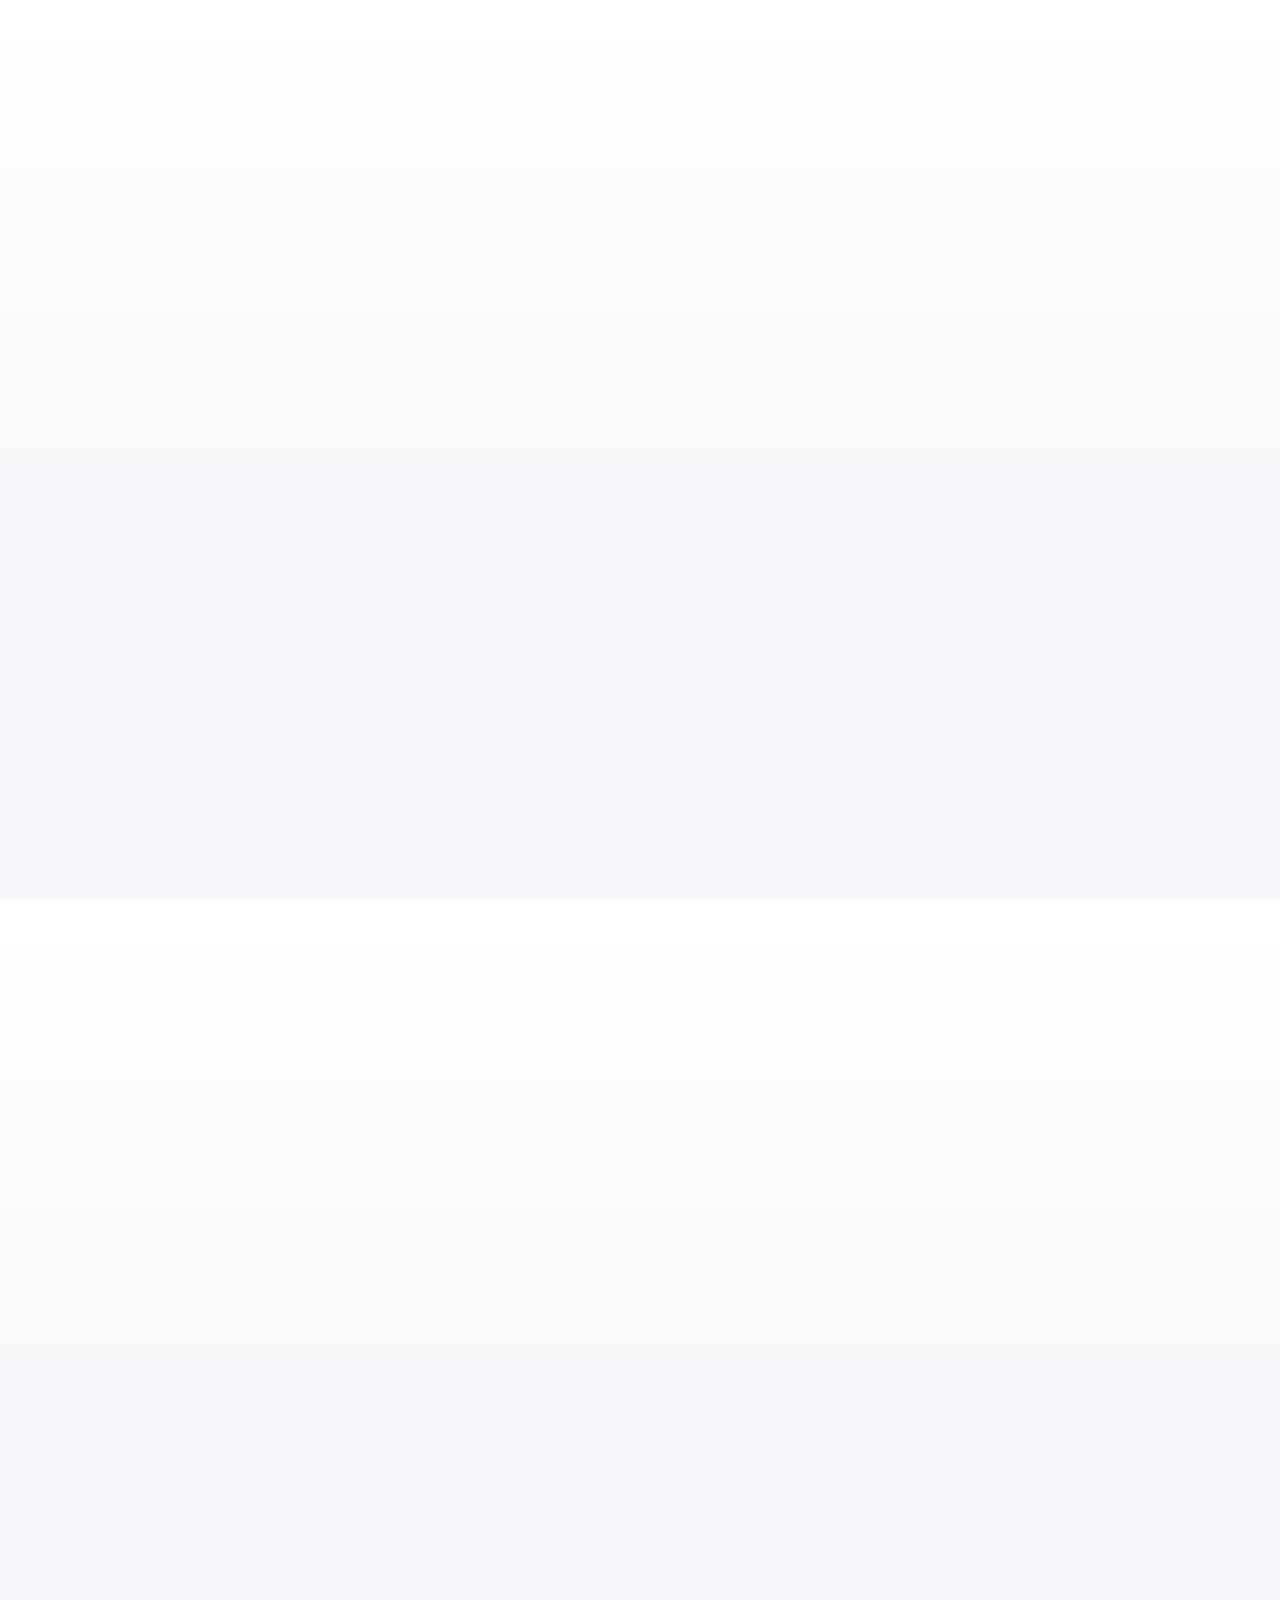
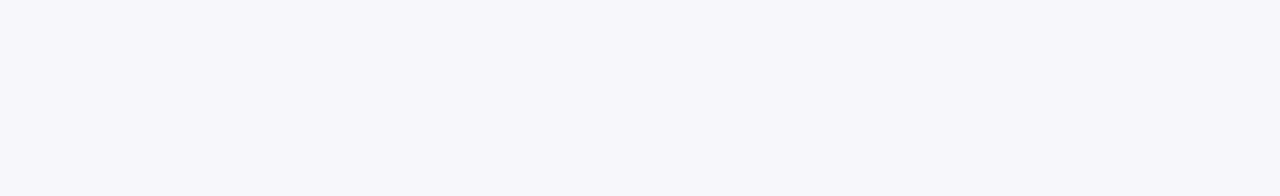
<file: index.html>
<!DOCTYPE html>
<html lang="en">
<head>
  <meta charset="utf-8"/>
  <meta name="viewport" content="width=device-width, initial-scale=1"/>
  <title>Home — Click & Care</title>
  <meta name="description" content="Click & Care — luxury, patient senior tech support in Greater Boston."/>
  <link rel="preconnect" href="https://fonts.googleapis.com">
  <link rel="preconnect" href="https://fonts.gstatic.com" crossorigin>
  <link href="https://fonts.googleapis.com/css2?family=Inter:wght@300;400;500;600;700;800&family=Playfair+Display:wght@600;700&display=swap" rel="stylesheet">
  <link rel="stylesheet" href="styles.css"/>
</head>
<body>
  <nav class="nav">
    <div class="container nav-wrap">
      <div class="brand">
        <svg width="28" height="28" viewBox="0 0 48 48" xmlns="http://www.w3.org/2000/svg" aria-hidden="true" role="img" title="Click & Care Logo">
          <defs>
            <linearGradient id="g" x1="0" y1="0" x2="1" y2="1">
              <stop offset="0" stop-color="#FFF4C6"/>
              <stop offset="1" stop-color="#C2A34A"/>
            </linearGradient>
          </defs>
          <rect x="4" y="4" width="40" height="40" rx="12" fill="url(#g)" />
          <path d="M17 22c0-3.866 3.134-7 7-7s7 3.134 7 7v1h2c1.657 0 3 1.343 3 3v1c0 4.418-3.582 8-8 8H20c-4.418 0-8-3.582-8-8v-1c0-1.657 1.343-3 3-3h2v-1z" fill="#1C2230"/>
          <circle cx="24" cy="20.5" r="2" fill="#FFEAA0"/>
        </svg>
        <span>Click & Care</span>
      </div>
      <div class="nav-links">
        <a href="index.html" style="opacity:1;text-decoration:underline">Home</a>
        <a href="about.html" >About</a>
        <a href="services.html" >Services</a>
        <a href="reviews.html" >Reviews</a>
        <a href="faq.html" >FAQ</a>
        <a href="blog.html" >Blog</a>
        <a href="contact.html" class="btn">Contact</a>
        <a href="client.html" class="btn gold">Client Login</a>
      </div>
      <div class="hamburger" aria-label="Menu"><span></span><span></span><span></span></div>
    </div>
  </nav>
  
<header class="hero">
  <div class="container hero-grid">
    <div class="reveal" data-anim="left">
      <div class="eyebrow">Greater Boston • Seniors & Families</div>
      <h1>Tech Support with Compassion.</h1>
      <p>Patient, white-glove tech help that keeps Wi-Fi, streaming, passwords and video calls working — with concierge-level care and absolute discretion.</p>
      <div class="cta-row">
        <a class="btn gold" href="services.html">View Service Plans</a>
        <a class="btn" href="contact.html">Schedule Appointment</a>
      </div>
      <div class="cta-row" style="font-size:.9rem">
        <a href="services.html#workshops">Workshops</a> &middot; <a href="contact.html#hotline">Hotline Help</a>
      </div>
    </div>
    <div class="card hero-card reveal" data-anim="right">
      <h3 class="section-title" style="margin:0 0 6px">A calmer home in three steps</h3>
      <ol class="muted process-steps">
        <li>Tell us your issue.</li>
        <li>We schedule the best window.</li>
        <li>We fix, tidy, and follow up — like it never broke.</li>
      </ol>
      <div style="height:8px"></div>
      <a class="btn gold" style="width:100%" href="services.html">See Plans & Pricing</a>
    </div>
  </div>
</header>

<section id="services-preview" class="container reveal">
  <h3 class="section-title">Popular Services</h3>
  <div class="grid-3">
    <a href="services.html#wifi" class="card service-card">
      <div class="icon"></div>
      <h4>Wi-Fi & Internet</h4>
      <p class="muted">Dead spots removed. Router tuned. Printers paired.</p>
    </a>
    <a href="services.html#streaming" class="card service-card">
      <div class="icon"></div>
      <h4>TV & Streaming</h4>
      <p class="muted">Roku/Apple TV set up and logins organized.</p>
    </a>
    <a href="services.html#security" class="card service-card">
      <div class="icon"></div>
      <h4>Passwords & Security</h4>
      <p class="muted">Password manager + scam protection.</p>
    </a>
  </div>
</section>

<section id="why-us" class="container reveal"> 
  <h3 class="section-title">The Click & Care Difference</h3> 
  <div class="trust"> 
    <div class="badge">
      <div class="icon" aria-hidden="true"></div>
      <div>
        <strong>Background-checked</strong>
        <div class="muted">Insured & ID verified</div>
      </div>
    </div> 
    <div class="badge">
      <div class="icon" aria-hidden="true"></div>
      <div>
        <strong>No-fix, No-pay</strong>
        <div class="muted">For single-issue visits</div>
      </div>
    </div> 
    <div class="badge">
      <div class="icon" aria-hidden="true"></div>
      <div>
        <strong>Privacy-first</strong>
        <div class="muted">Passwords stay in your vault</div>
      </div>
    </div> 
    <div class="badge">
      <div class="icon" aria-hidden="true"></div>
      <div>
        <strong>Boston-based</strong>
        <div class="muted">Same-week scheduling</div>
      </div>
    </div> 
  </div> 
</section>


<section class="container reveal">
  <div class="stat-grid">
    <div class="card stat">
      <h2 style="margin:.1rem 0"><span>95%+</span></h2>
      <div class="muted">Issues fixed in one visit</div>
    </div>
    <div class="card stat">
      <h2 style="margin:.1rem 0"><span>4.9★</span></h2>
      <div class="muted">Average family rating</div>
    </div>
    <div class="card stat">
      <h2 style="margin:.1rem 0"><span>72 hrs</span></h2>
      <div class="muted">Avg. time to appointment</div>
    </div>
  </div>
  <div class="notice muted" style="margin-top:10px">30-day Happiness Promise for plans &bull; No-fix, no-pay for single issues &bull; Clear, itemized summaries after every visit</div>
</section>

<section id="free-guide" class="container reveal" data-anim="zoom">
  <div class="card cta-banner" style="display:flex;align-items:center;justify-content:space-between;gap:12px;flex-wrap:wrap">
    <div>
      <h4 style="margin:.2rem 0">Free Guide: Senior Tech Safety</h4>
      <p class="muted" style="margin:.2rem 0">Simple steps to avoid scams and keep passwords organized.</p>
    </div>
    <a class="btn gold" href="contact.html">Email me the guide</a>
  </div>
</section>

<section id="pricing" class="pricing reveal">
  <div class="container">
    <h3 class="section-title">Plans at a Glance</h3>
    <div class="plan-grid">
      <article class="plan reveal">
        <div class="head"><span class="tier">Starter</span><span class="price">$39<span>/mo</span></span></div>
        <div class="tag">Remote-first safety net</div>
        <ul>
          <li>Unlimited remote support</li>
          <li>1 in-home visit / year</li>
          <li>Scam & password check</li>
        </ul>
        <div class="actions"><a class="btn gold" href="services.html#plans-starter">Choose Starter</a></div>
      </article>
      <article class="plan featured reveal">
        <div class="head"><span class="tier">Home+</span><span class="price">$59<span>/mo</span></span></div>
        <div class="tag">Best Value & Popular</div>
        <ul>
          <li>3 in-home visits / year</li>
          <li>Wi-Fi tune-up included</li>
          <li>Mini-lessons on demand</li>
        </ul>
        <div class="actions"><a class="btn gold" href="services.html#plans-homeplus">Choose Home+</a></div>
      </article>
      <article class="plan reveal">
        <div class="head"><span class="tier">Concierge</span><span class="price">$89<span>/mo</span></span></div>
        <div class="tag">Priority Care & Support</div>
        <ul>
          <li>6 in-home visits / year</li>
          <li>Dedicated Device Concierge</li>
          <li>Caregiver hotline access</li>
        </ul>
        <div class="actions"><a class="btn gold" href="services.html#plans-concierge">Choose Concierge</a></div>
      </article>
    </div>
  </div>
</section>

  <footer>
    <div class="container footer-top reveal">
      <div>
        <strong>Click & Care</strong>
        <div>Luxury senior tech support &bull; Boston, Cambridge, Somerville, Brookline, Newton</div>
      </div>
      <div>
        &copy; <span id="year"></span> Click & Care &bull; 
        <a href="#">Terms & Privacy</a> &bull; 
        <a href="#">Background-checked</a> &bull; 
        Secure payments via Square
      </div>
    </div>
  </footer>
  <script src="app.js"></script>
  <script>document.getElementById('year').textContent=new Date().getFullYear()</script>
</body>
</html>
</file>
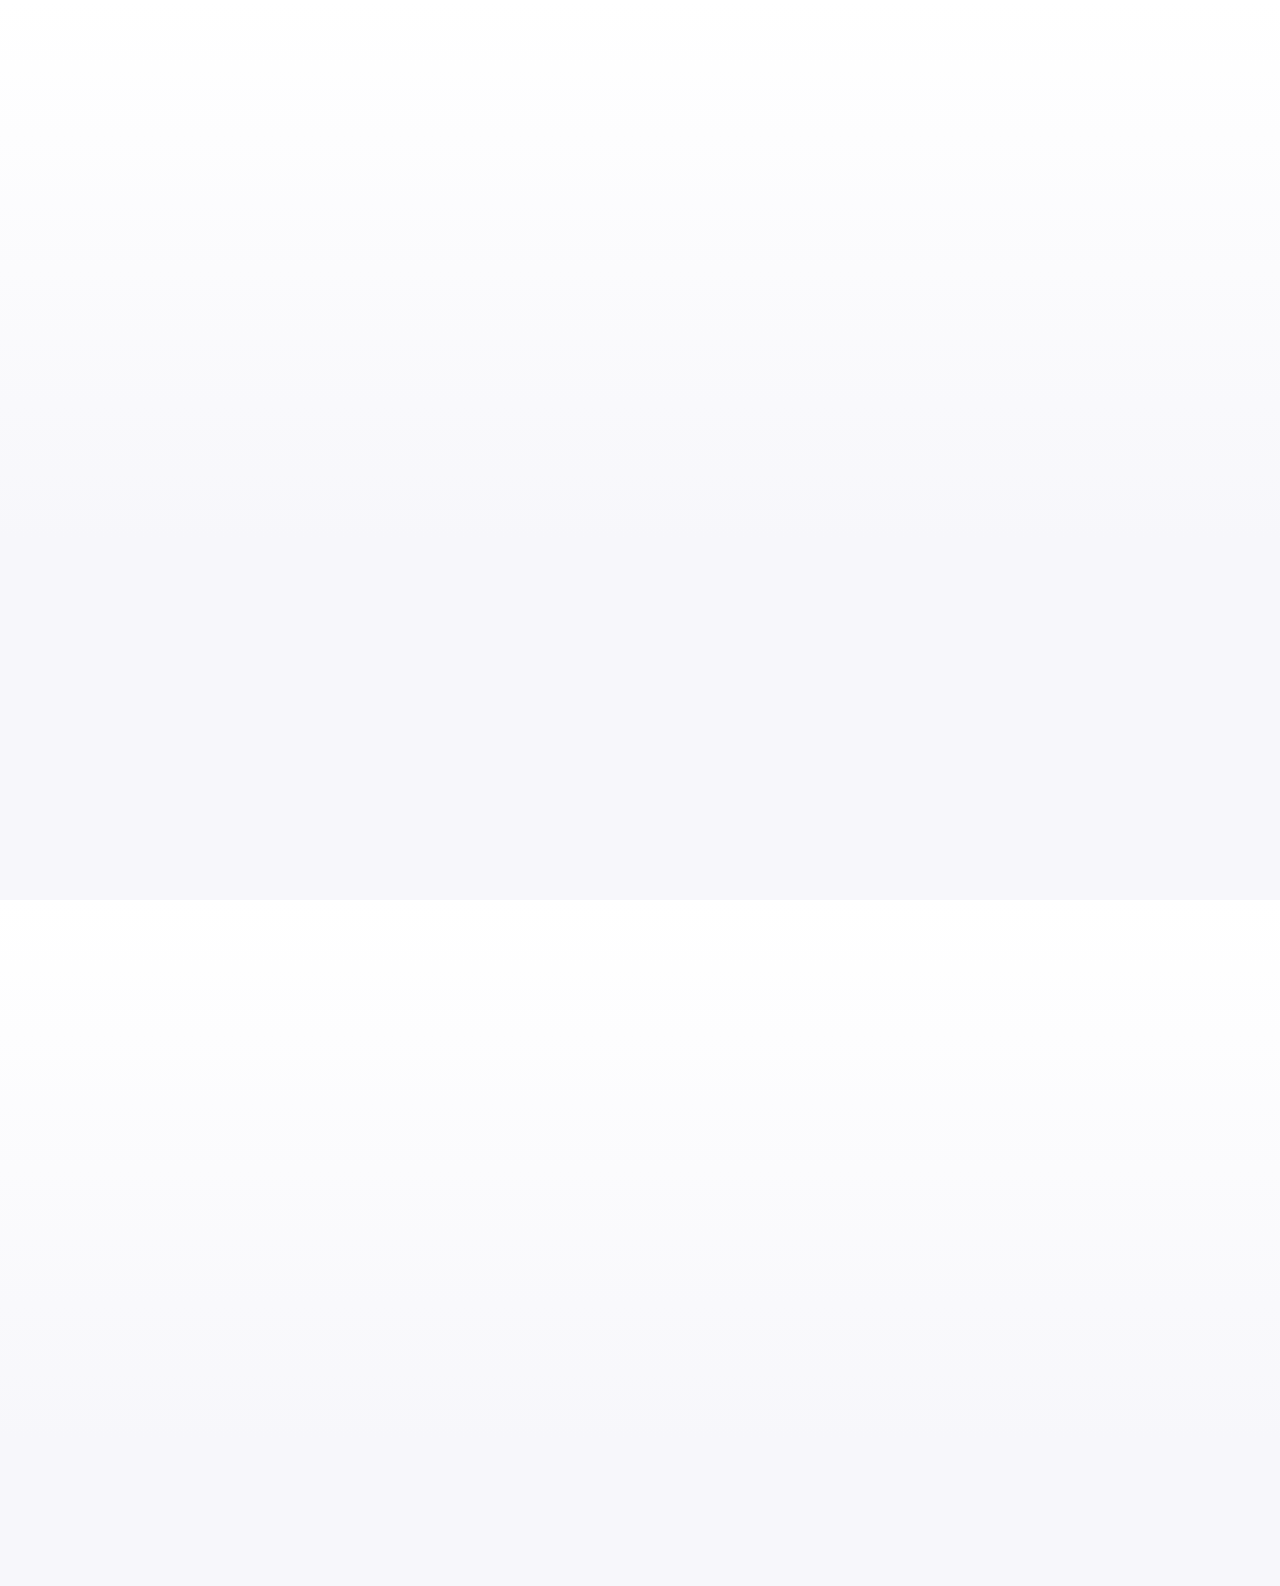
<file: about.html>
<!DOCTYPE html>
<html lang="en">
<head>
  <meta charset="utf-8"/>
  <meta name="viewport" content="width=device-width, initial-scale=1"/>
  <title>About — Click & Care</title>
  <meta name="description" content="Click & Care — luxury, patient senior tech support in Greater Boston."/>
  <link rel="preconnect" href="https://fonts.googleapis.com">
  <link rel="preconnect" href="https://fonts.gstatic.com" crossorigin>
  <link href="https://fonts.googleapis.com/css2?family=Inter:wght@300;400;500;600;700;800&family=Playfair+Display:wght@600;700&display=swap" rel="stylesheet">
  <link rel="stylesheet" href="styles.css"/>
</head>
<body>
  <nav class="nav">
    <div class="container nav-wrap">
      <div class="brand"><span aria-hidden="true"><svg width="28" height="28" viewBox="0 0 48 48" xmlns="http://www.w3.org/2000/svg" aria-hidden="true">
  <defs>
    <linearGradient id="g" x1="0" y1="0" x2="1" y2="1">
      <stop offset="0" stop-color="#FFF4C6"/>
      <stop offset="1" stop-color="#C2A34A"/>
    </linearGradient>
  </defs>
  <rect x="4" y="4" width="40" height="40" rx="12" fill="url(#g)" />
  <path d="M17 22c0-3.866 3.134-7 7-7s7 3.134 7 7v1h2c1.657 0 3 1.343 3 3v1c0 4.418-3.582 8-8 8H20c-4.418 0-8-3.582-8-8v-1c0-1.657 1.343-3 3-3h2v-1z" fill="#1C2230"/>
  <circle cx="24" cy="20.5" r="2" fill="#FFEAA0"/>
</svg></span><span>Click & Care</span></div>
      <div class="nav-links">
        <a href="index.html" >Home</a>
        <a href="about.html" style="opacity:1;text-decoration:underline">About</a>
        <a href="services.html" >Services</a>
        <a href="reviews.html" >Reviews</a>
        <a href="faq.html" >FAQ</a>
        <a href="blog.html" >Blog</a>
        <a href="contact.html" class="btn">Contact</a>
        <a href="client.html" class="btn gold">Client Login</a>
      </div>
      <div class="hamburger" aria-label="Menu"><span></span><span></span><span></span></div>
    </div>
  </nav>
  
<section class="container reveal" style="padding-top:40px">
  <h3 class="section-title">Our Mission</h3>
  <p class="muted">
    Click & Care was born from a simple frustration shared by many families, trying to help senior parents or grandparents with technology when time, distance, or patience runs short. 
    We saw how stressful and discouraging it can be for both sides. 
    That’s why we created Click & Care, to bridge that gap with gentle, reliable, and patient tech support that brings confidence back to seniors and peace of mind to their loved ones.
  </p>

  <div class="grid-3" style="margin-top:10px">
    <div class="card reveal">
      <h4>Hotline</h4>
      <p class="muted">Quick troubleshooting by phone or video.</p>
    </div>
    <div class="card reveal">
      <h4>In-home visits</h4>
      <p class="muted">Setup, fixes, and one-on-one teaching.</p>
    </div>
    <div class="card reveal">
      <h4>Workshops</h4>
      <p class="muted">Small, friendly sessions at community spaces.</p>
    </div>
  </div>
</section>


<section class="container reveal">
  <h3 class="section-title">Our values</h3>
  <div class="grid-4">
    <div class="card reveal"><h4>Patience</h4><p class="muted">We match your pace and explain without jargon.</p></div>
    <div class="card reveal"><h4>Clarity</h4><p class="muted">Labels on remotes, tidy cables, written notes after each visit.</p></div>
    <div class="card reveal"><h4>Safety</h4><p class="muted">Password manager, MFA, and scam-prevention coaching.</p></div>
    <div class="card reveal"><h4>Dignity</h4><p class="muted">Respectful, private, and never condescending.</p></div>
  </div>
</section>

<section class="container reveal">
  <h3 class="section-title">Who we are</h3>
  <p class="muted">We’re a Boston-based team of background-checked technicians trained specifically to support seniors and their families. Every visit includes a clear plan, tidy finish, and a follow-up summary so everyone stays in the loop.</p>
  <div class="grid-3">
    <div class="card reveal"><h4>Vetted experts</h4><p class="muted">Background checks, ID badges, and ongoing training.</p></div>
    <div class="card reveal"><h4>Professional standards</h4><p class="muted">Insured, on-time, and respectful in your home.</p></div>
    <div class="card reveal"><h4>Caregiver support</h4><p class="muted">We keep families updated and reduce “tech duty” stress.</p></div>
  </div>
</section>

<section class="container reveal">
  <h3 class="section-title">Where we serve</h3>
  <p class="muted">Boston, Cambridge, Somerville, Brookline, Newton, Watertown, Arlington, Medford, Quincy, and nearby towns.</p>
</section>

<footer>
  <div class="container footer-top reveal">
    <div>
      <strong>Click & Care</strong>
      <div>Luxury senior tech support • Boston, Cambridge, Somerville, Brookline, Newton</div>
      <div>📍 Based in Greater Boston, MA</div>
     📞 <a href="tel:+18574084904" class="phone-link">(857) 408-4904</a> • ✉️ <a href="mailto:clickncareservice@gmail.com" class="email-link">clickncareservice@gmail.com</a>



      <!-- Social media icons -->
      <div class="social-icons">
        <a href="https://www.instagram.com/clickncareservice/" target="_blank" aria-label="Instagram">
          <img src="instagram-logo.jpg" alt="Instagram">
        </a>
        <a href="https://x.com/clickncarehelp" target="_blank" aria-label="Twitter (X)">
          <img src="twitter-logo.jpg" alt="Twitter">
        </a>
      </div>
    </div>

    <div>
      © <span id="year"></span> Click & Care • Background-checked • Secure payments via Square
    </div>
  </div>
</footer>
  <script src="app.js"></script>
  <script>document.getElementById('year').textContent=new Date().getFullYear()</script>
</body>
</html>
</file>
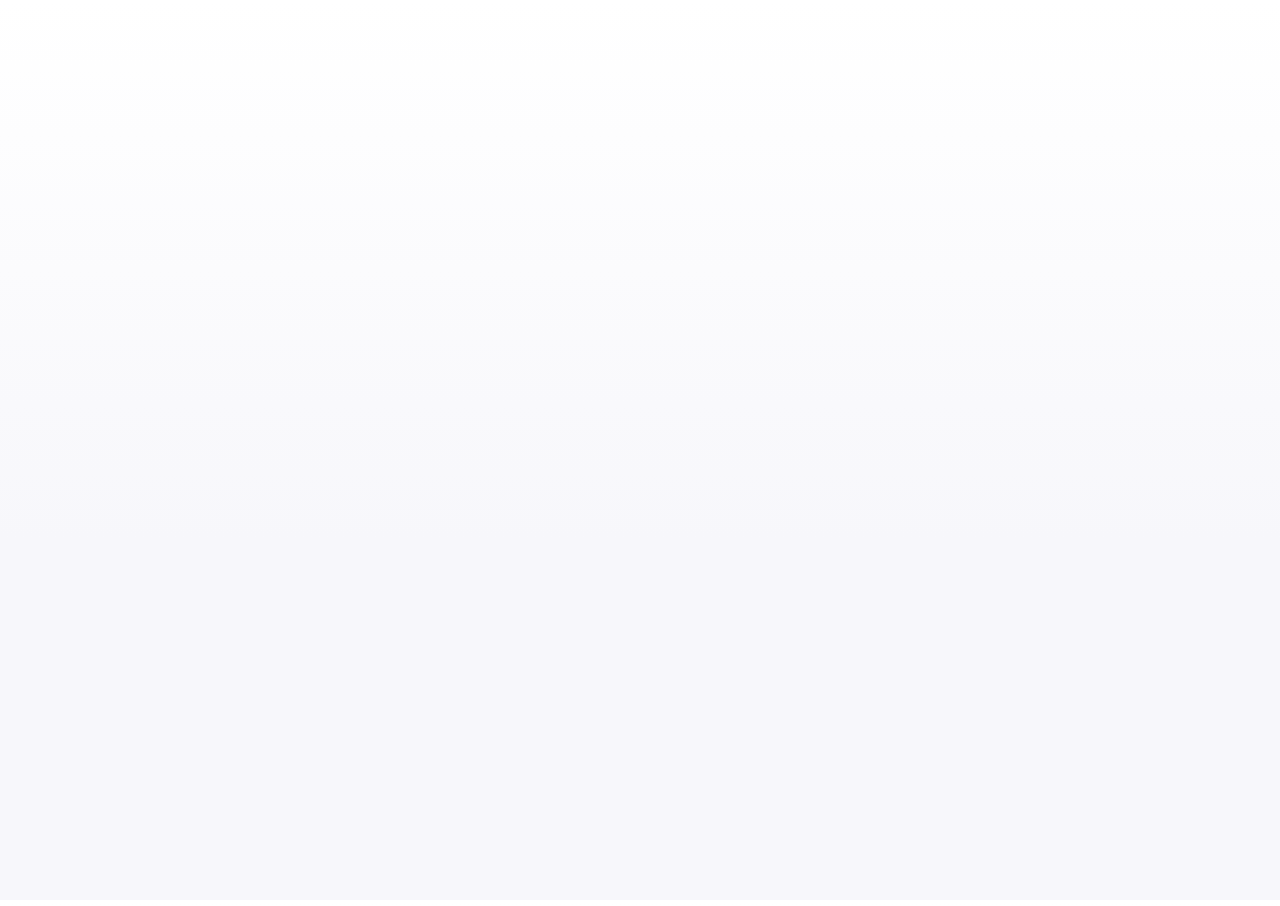
<file: client.html>
<!DOCTYPE html>
<html lang="en">
<head>
  <meta charset="utf-8"/>
  <meta name="viewport" content="width=device-width, initial-scale=1"/>
  <title>Client Login — Click & Care</title>
  <meta name="description" content="Click & Care — luxury, patient senior tech support in Greater Boston."/>
  <link rel="preconnect" href="https://fonts.googleapis.com">
  <link rel="preconnect" href="https://fonts.gstatic.com" crossorigin>
  <link href="https://fonts.googleapis.com/css2?family=Inter:wght@300;400;500;600;700;800&family=Playfair+Display:wght@600;700&display=swap" rel="stylesheet">
  <link rel="stylesheet" href="styles.css"/>
  <style>
    /* Simple styling to match your design */
    .login-container {
      max-width: 500px;
      margin: 60px auto;
      background: #fff;
      padding: 30px;
      border-radius: 12px;
      box-shadow: 0 4px 20px rgba(0,0,0,0.08);
    }
    .login-form {
      display: flex;
      flex-direction: column;
      gap: 15px;
    }
    .login-form input {
      padding: 12px;
      border: 1px solid #ccc;
      border-radius: 8px;
      font-size: 1rem;
    }
    .login-form button {
      padding: 12px;
      background-color: #c2a34a;
      color: white;
      border: none;
      border-radius: 8px;
      font-size: 1rem;
      cursor: pointer;
      transition: 0.3s ease;
    }
    .login-form button:hover {
      background-color: #a28538;
    }
    .error-message {
      color: red;
      text-align: center;
      font-size: 0.9rem;
    }
  </style>
</head>
<body>
  <!-- Navigation -->
  <nav class="nav">
    <div class="container nav-wrap">
      <div class="brand">
        <span aria-hidden="true">
          <svg width="28" height="28" viewBox="0 0 48 48" xmlns="http://www.w3.org/2000/svg" aria-hidden="true">
            <defs>
              <linearGradient id="g" x1="0" y1="0" x2="1" y2="1">
                <stop offset="0" stop-color="#FFF4C6"/>
                <stop offset="1" stop-color="#C2A34A"/>
              </linearGradient>
            </defs>
            <rect x="4" y="4" width="40" height="40" rx="12" fill="url(#g)" />
            <path d="M17 22c0-3.866 3.134-7 7-7s7 3.134 7 7v1h2c1.657 0 3 1.343 3 3v1c0 4.418-3.582 8-8 8H20c-4.418 0-8-3.582-8-8v-1c0-1.657 1.343-3 3-3h2v-1z" fill="#1C2230"/>
            <circle cx="24" cy="20.5" r="2" fill="#FFEAA0"/>
          </svg>
        </span>
        <span>Click & Care</span>
      </div>
      <div class="nav-links">
        <a href="index.html">Home</a>
        <a href="about.html">About</a>
        <a href="services.html">Services</a>
        <a href="reviews.html">Reviews</a>
        <a href="faq.html">FAQ</a>
        <a href="blog.html">Blog</a>
        <a href="contact.html" class="btn">Contact</a>
        <a href="client.html" class="btn gold">Client Login</a>
      </div>
      <div class="hamburger" aria-label="Menu"><span></span><span></span><span></span></div>
    </div>
  </nav>

  <!-- Client Login Section -->
  <section class="container reveal" style="padding-top:40px">
    <h3 class="section-title" style="text-align:center;">Client Login</h3>
    <p class="muted" style="text-align:center;">Log in with your client credentials below.</p>

    <div class="login-container">
      <form id="loginForm" class="login-form">
        <input type="email" id="email" placeholder="Email" required />
        <input type="password" id="password" placeholder="Password" required />
        <button type="submit">Login</button>
        <div id="errorMsg" class="error-message"></div>
      </form>
    </div>
  </section>

  <!-- Footer -->
  <footer>
    <div class="container footer-top reveal">
      <div>
        <strong>Click & Care</strong>
        <div>Luxury senior tech support • Boston, Cambridge, Somerville, Brookline, Newton</div>
        <div>📍 Based in Greater Boston, MA</div>
        📞 <a href="tel:+18574084904" class="phone-link">(857) 408-4904</a> • ✉️ 
        <a href="mailto:clickncareservice@gmail.com" class="email-link">clickncareservice@gmail.com</a>

        <div class="social-icons">
          <a href="https://www.instagram.com/clickncareservice/" target="_blank" aria-label="Instagram">
            <img src="instagram-logo.jpg" alt="Instagram">
          </a>
          <a href="https://x.com/clickncarehelp" target="_blank" aria-label="Twitter (X)">
            <img src="twitter-logo.jpg" alt="Twitter">
          </a>
        </div>
      </div>
      <div>
        © <span id="year"></span> Click & Care • 
        <a href="privacysecurity.html" class="nav-link">Privacy & Security</a> • Background-checked • Secure payments via Square
      </div>
    </div>
  </footer>

  <!-- Scripts -->
  <script async src="https://platform.twitter.com/widgets.js" charset="utf-8"></script>
  <script src="app.js"></script>
  <script>
    // Update footer year
    document.getElementById('year').textContent = new Date().getFullYear();

    // Demo login credentials
    const CLIENT_EMAIL = "clickncareservice@gmail.com";
    const CLIENT_PASSWORD = "ClickCare2025!"; // change if you prefer

    const form = document.getElementById("loginForm");
    const errorMsg = document.getElementById("errorMsg");

    form.addEventListener("submit", (e) => {
      e.preventDefault();
      const email = document.getElementById("email").value.trim();
      const password = document.getElementById("password").value.trim();

      if (email === CLIENT_EMAIL && password === CLIENT_PASSWORD) {
        sessionStorage.setItem("loggedIn", "true");
        window.location.href = "dashboard.html";
      } else {
        errorMsg.textContent = "Invalid email or password. Please try again.";
      }
    });
  </script>
</body>
</html>
</file>
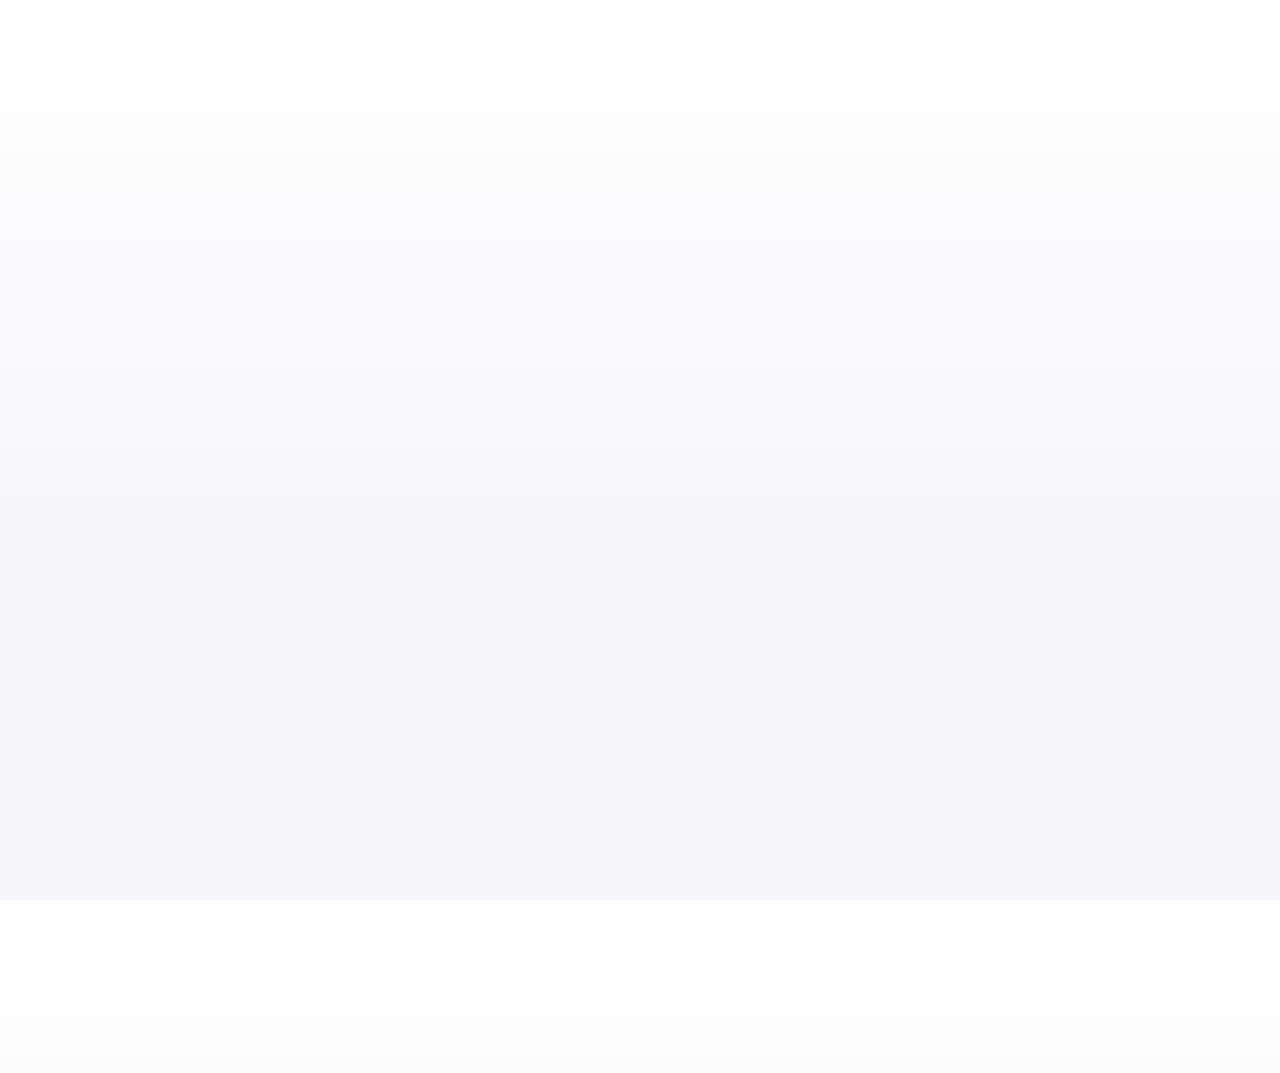
<file: contact.html>
<!DOCTYPE html>
<html lang="en">
<head>
  <meta charset="utf-8"/>
  <meta name="viewport" content="width=device-width, initial-scale=1"/>
  <title>Contact — Click & Care</title>
  <meta name="description" content="Click & Care — luxury, patient senior tech support in Greater Boston."/>
  <link rel="preconnect" href="https://fonts.googleapis.com">
  <link rel="preconnect" href="https://fonts.gstatic.com" crossorigin>
  <link href="https://fonts.googleapis.com/css2?family=Inter:wght@300;400;500;600;700;800&family=Playfair+Display:wght@600;700&display=swap" rel="stylesheet">
  <link rel="stylesheet" href="styles.css"/>
</head>
<body>
  <nav class="nav">
    <div class="container nav-wrap">
      <div class="brand"><span aria-hidden="true"><svg width="28" height="28" viewBox="0 0 48 48" xmlns="http://www.w3.org/2000/svg" aria-hidden="true">
  <defs>
    <linearGradient id="g" x1="0" y1="0" x2="1" y2="1">
      <stop offset="0" stop-color="#FFF4C6"/>
      <stop offset="1" stop-color="#C2A34A"/>
    </linearGradient>
  </defs>
  <rect x="4" y="4" width="40" height="40" rx="12" fill="url(#g)" />
  <path d="M17 22c0-3.866 3.134-7 7-7s7 3.134 7 7v1h2c1.657 0 3 1.343 3 3v1c0 4.418-3.582 8-8 8H20c-4.418 0-8-3.582-8-8v-1c0-1.657 1.343-3 3-3h2v-1z" fill="#1C2230"/>
  <circle cx="24" cy="20.5" r="2" fill="#FFEAA0"/>
</svg></span><span>Click & Care</span></div>
      <div class="nav-links">
        <a href="index.html" >Home</a>
        <a href="about.html" >About</a>
        <a href="services.html" >Services</a>
        <a href="reviews.html" >Reviews</a>
        <a href="faq.html" >FAQ</a>
        <a href="blog.html" >Blog</a>
        <a href="contact.html" class="btn">Contact</a>
        <a href="client.html" class="btn gold">Client Login</a>
      </div>
      <div class="hamburger" aria-label="Menu"><span></span><span></span><span></span></div>
    </div>
  </nav>
  
<section class="container reveal" style="padding-top:40px">
  <h3 class="section-title">Contact us</h3>
  <p class="muted">Call, email, or send a request. Office hours: Mon–Fri 9–7, Sat 10–4.</p>
  <div class="grid-3">
    <div class="card reveal"><h4>Phone</h4><p class="muted" id="hotline">(617) 555-0134</p><a class="btn" href="tel:+16175550134">Call hotline</a></div>
    <div class="card reveal"><h4>Email</h4><p class="muted">support@clickandcare.com</p><a class="btn" href="mailto:support@clickandcare.com?subject=Service%20Request">Email us</a></div>
    <div class="card reveal"><h4>Visit</h4><p class="muted">Back Bay, Boston MA</p><a class="btn" href="https://maps.apple.com/?q=Boston" target="_blank" rel="noopener">Open map</a></div>
  </div>
</section>
<section class="container reveal">
  <div class="card" style="padding:16px;border-radius:12px">
    <form class="form-grid" action="mailto:support@clickandcare.com?subject=Click%20%26%20Care%20Service%20Request" method="post" enctype="text/plain">
      <div><label>Name<input class="input" required name="Name" type="text" placeholder="Full name"></label></div>
      <div><label>Phone<input class="input" required name="Phone" type="tel" placeholder="(617) 555-0134"></label></div>
      <div class="full"><label>Email<input class="input" required name="Email" type="email" placeholder="you@example.com"></label></div>
      <div class="full"><label>How can we help?<textarea class="input" name="Message" rows="4" placeholder="Wi-Fi drops in the bedroom; need Apple TV and password manager set up…"></textarea></label></div>
      <div class="full"><button class="btn gold" type="submit">Send request</button> <span class="muted" style="margin-left:8px">Opens your email app</span></div>
    </form>
  </div>
</section>

 </section>

<footer>
  <div class="container footer-top reveal">
    <div>
      <strong>Click & Care</strong>
      <div>Luxury senior tech support • Boston, Cambridge, Somerville, Brookline, Newton</div>
      <div>📍 Based in Greater Boston, MA</div>
   📞 <a href="tel:+18574084904" class="phone-link">(857) 408-4904</a> • ✉️ <a href="mailto:clickncareservice@gmail.com" class="email-link">clickncareservice@gmail.com</a>



      <div class="social-icons">
        <a href="https://www.instagram.com/clickncareservice/" target="_blank" aria-label="Instagram">
          <img src="instagram-logo.jpg" alt="Instagram">
        </a>
        <a href="https://x.com/clickncarehelp" target="_blank" aria-label="Twitter (X)">
          <img src="twitter-logo.jpg" alt="Twitter">
        </a>
      </div>
    </div>
    <div>
      © <span id="year"></span> Click & Care • Background-checked • Secure payments via Square
    </div>
  </div>
</footer>

<script async src="https://platform.twitter.com/widgets.js" charset="utf-8"></script>
<script src="app.js"></script>
<script>document.getElementById('year').textContent=new Date().getFullYear()</script>
</body>
</html>
</file>
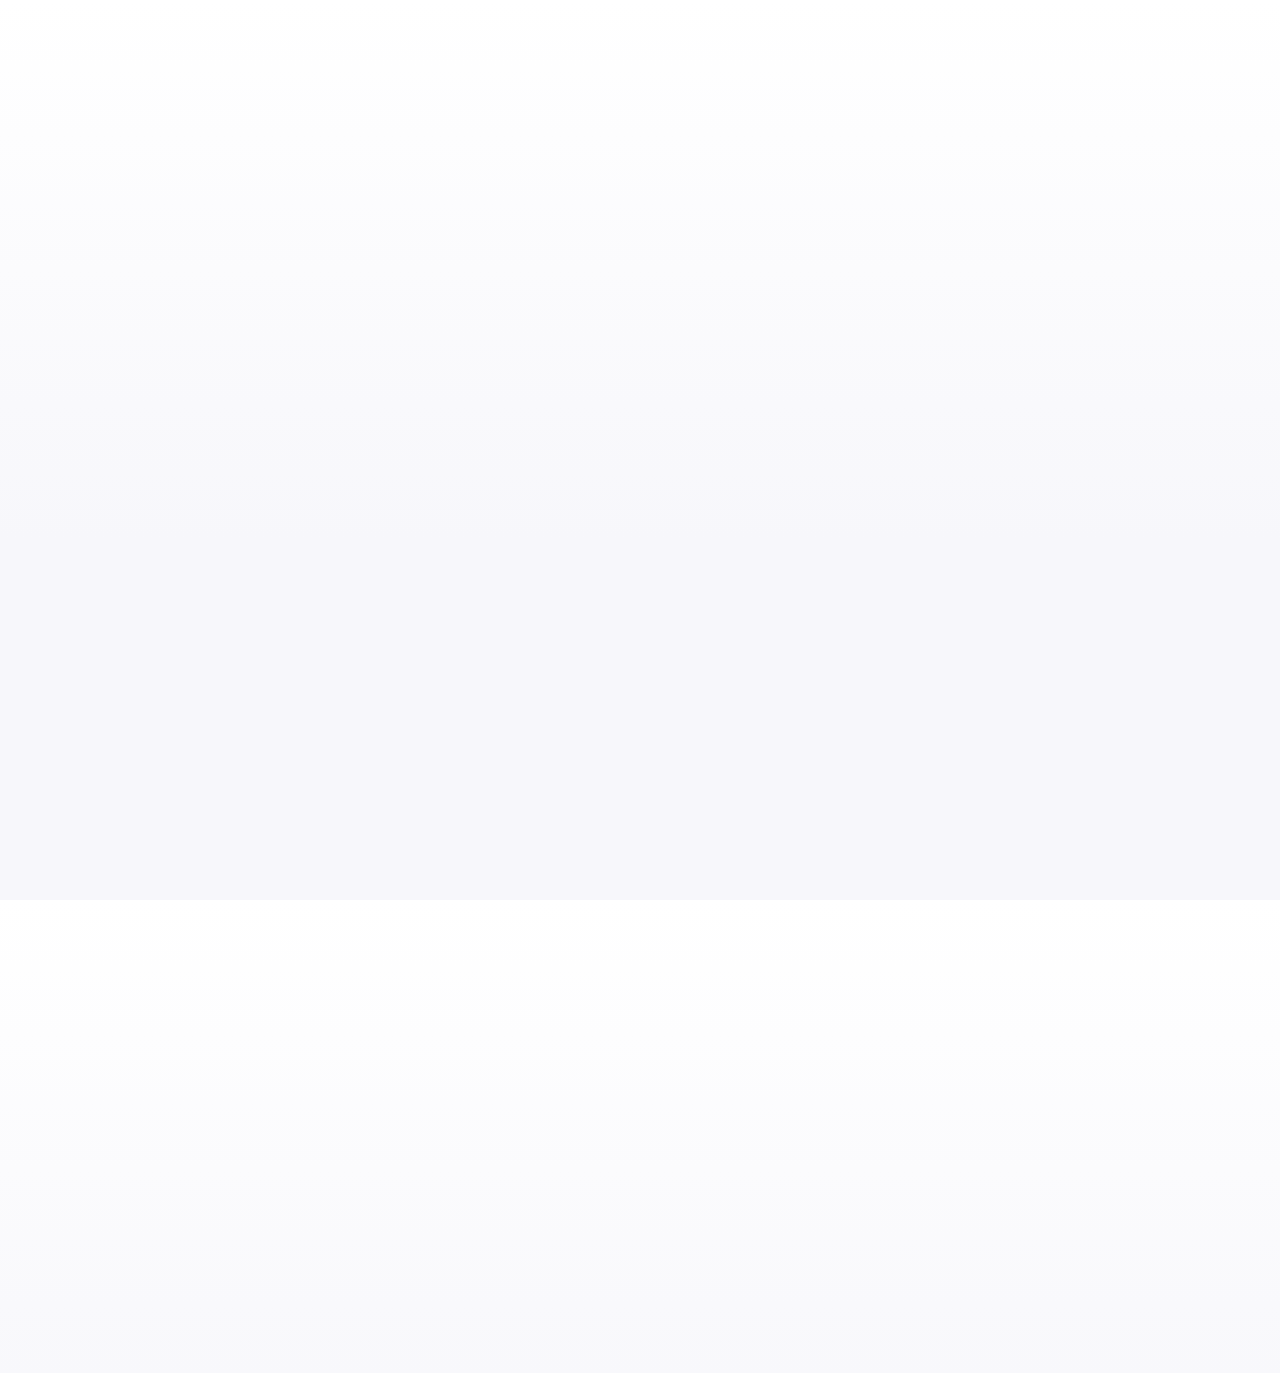
<file: faq.html>
<!DOCTYPE html>
<html lang="en">
<head>
  <meta charset="utf-8"/>
  <meta name="viewport" content="width=device-width, initial-scale=1"/>
  <title>FAQ — Click & Care</title>
  <meta name="description" content="Click & Care — luxury, patient senior tech support in Greater Boston."/>
  <link rel="preconnect" href="https://fonts.googleapis.com">
  <link rel="preconnect" href="https://fonts.gstatic.com" crossorigin>
  <link href="https://fonts.googleapis.com/css2?family=Inter:wght@300;400;500;600;700;800&family=Playfair+Display:wght@600;700&display=swap" rel="stylesheet">
  <link rel="stylesheet" href="styles.css"/>
</head>
<body>
  <nav class="nav">
    <div class="container nav-wrap">
      <div class="brand"><span aria-hidden="true"><svg width="28" height="28" viewBox="0 0 48 48" xmlns="http://www.w3.org/2000/svg" aria-hidden="true">
  <defs>
    <linearGradient id="g" x1="0" y1="0" x2="1" y2="1">
      <stop offset="0" stop-color="#FFF4C6"/>
      <stop offset="1" stop-color="#C2A34A"/>
    </linearGradient>
  </defs>
  <rect x="4" y="4" width="40" height="40" rx="12" fill="url(#g)" />
  <path d="M17 22c0-3.866 3.134-7 7-7s7 3.134 7 7v1h2c1.657 0 3 1.343 3 3v1c0 4.418-3.582 8-8 8H20c-4.418 0-8-3.582-8-8v-1c0-1.657 1.343-3 3-3h2v-1z" fill="#1C2230"/>
  <circle cx="24" cy="20.5" r="2" fill="#FFEAA0"/>
</svg></span><span>Click & Care</span></div>
      <div class="nav-links">
        <a href="index.html" >Home</a>
        <a href="about.html" >About</a>
        <a href="services.html" >Services</a>
        <a href="reviews.html" >Reviews</a>
        <a href="faq.html" style="opacity:1;text-decoration:underline">FAQ</a>
        <a href="blog.html" >Blog</a>
        <a href="contact.html" class="btn">Contact</a>
        <a href="client.html" class="btn gold">Client Login</a>
      </div>
      <div class="hamburger" aria-label="Menu"><span></span><span></span><span></span></div>
    </div>
  </nav>
  
<section class="container reveal" style="padding-top:40px">
  <h3 class="section-title">FAQ</h3>
  <div class="faq">
    <details open class="reveal"><summary>Do you come to my home?</summary><div class="answer">Yes. We serve Boston, Cambridge, Somerville, Brookline, Newton, and nearby towns. We’ll text when we’re on the way.</div></details>
    <details class="reveal"><summary>What do you help with?</summary><div class="answer">Wi-Fi and internet issues, TV/streaming setup, tablets/phones, password managers, scam prevention, printers, photo back-ups, smart-home devices, and video calling.</div></details>
    <details class="reveal"><summary>Can you work with retirement communities?</summary><div class="answer">Yes. We coordinate with staff for access and schedule visits that respect community policies.</div></details>

    <details class="reveal"><summary>How fast can you come?</summary><div class="answer">Most appointments are scheduled within 3 business days. Concierge members receive priority windows within 2 business days; same-week remote triage is standard.</div></details>
    <details class="reveal"><summary>How much does it cost?</summary><div class="answer">Pay-per-visit is $99 for the first hour ($45 per additional 30 min). Plans start at $39/mo and include remote support and in-home visits. See <a href="services.html#plans">Plans</a>.</div></details>
    <details class="reveal"><summary>Do visits roll over?</summary><div class="answer">In Starter, 1 in-home visit rolls over up to 12 months. In Home+, rollovers are allowed up to a cap of 4. Concierge includes 6 visits per year.</div></details>

    <details class="reveal"><summary>Is it safe to share passwords?</summary><div class="answer">Yes. We set up a password manager so credentials stay in your encrypted vault. We never keep a copy outside your vault.</div></details>
    <details class="reveal"><summary>Do you do background checks?</summary><div class="answer">Every technician is background-checked and insured. We carry photo ID to every visit.</div></details>
    <details class="reveal"><summary>Do you handle scams or identity theft?</summary><div class="answer">We remove malware, reset accounts, enable MFA, and help report fraud to banks and platforms. If money was lost, we provide a step-by-step playbook.</div></details>

    <details class="reveal"><summary>Can you fix printers?</summary><div class="answer">Yes — drivers, wireless setup, and test pages. If the printer is the problem, we’ll recommend a reliable replacement.</div></details>
    <details class="reveal"><summary>Will you label remotes and cords?</summary><div class="answer">Absolutely. We label HDMI inputs, remotes, and tidy cables so everything is obvious the next time.</div></details>
    <details class="reveal"><summary>Do you set up new phones or tablets?</summary><div class="answer">Yes. We transfer data, set up backups, contacts, WhatsApp/FaceTime/Zoom, and teach the basics.</div></details>

    <details class="reveal"><summary>What if you can’t fix it?</summary><div class="answer">For pay-per-visit jobs, there’s no charge if we can’t solve the issue. For members, we’ll escalate to a senior specialist and keep working until it’s resolved.</div></details>
    <details class="reveal"><summary>Do you offer a guarantee?</summary><div class="answer">Yes. All plans include a 30-day Happiness Promise: if you’re not satisfied, we’ll make it right or refund your last month.</div></details>
    <details class="reveal"><summary>How do I cancel?</summary><div class="answer">Cancel anytime from your email receipt or by contacting support. Your plan remains active until the end of the billing period.</div></details>
    <details class="reveal"><summary>Is there a referral program?</summary><div class="answer">Yes. Give $20, Get $20: we credit both accounts when a new family signs up using your referral.</div></details>
  </div>
</section>

 </section>

<footer>
  <div class="container footer-top reveal">
    <div>
      <strong>Click & Care</strong>
      <div>Luxury senior tech support • Boston, Cambridge, Somerville, Brookline, Newton</div>
      <div>📍 Based in Greater Boston, MA</div>
      📞 <a href="tel:+18574084904" class="phone-link">(857) 408-4904</a> • ✉️ <a href="mailto:clickncareservice@gmail.com" class="email-link">clickncareservice@gmail.com</a>


      <div class="social-icons">
        <a href="https://www.instagram.com/clickncareservice/" target="_blank" aria-label="Instagram">
          <img src="instagram-logo.jpg" alt="Instagram">
        </a>
        <a href="https://x.com/clickncarehelp" target="_blank" aria-label="Twitter (X)">
          <img src="twitter-logo.jpg" alt="Twitter">
        </a>
      </div>
    </div>
    <div>
      © <span id="year"></span> Click & Care • <a href="privacysecurity.html" class="nav-link">Privacy&Security</a> • Background-checked • Secure payments via Square
    </div>
  </div>
</footer>

<script async src="https://platform.twitter.com/widgets.js" charset="utf-8"></script>
<script src="app.js"></script>
<script>document.getElementById('year').textContent=new Date().getFullYear()</script>
</body>
</html>
</file>
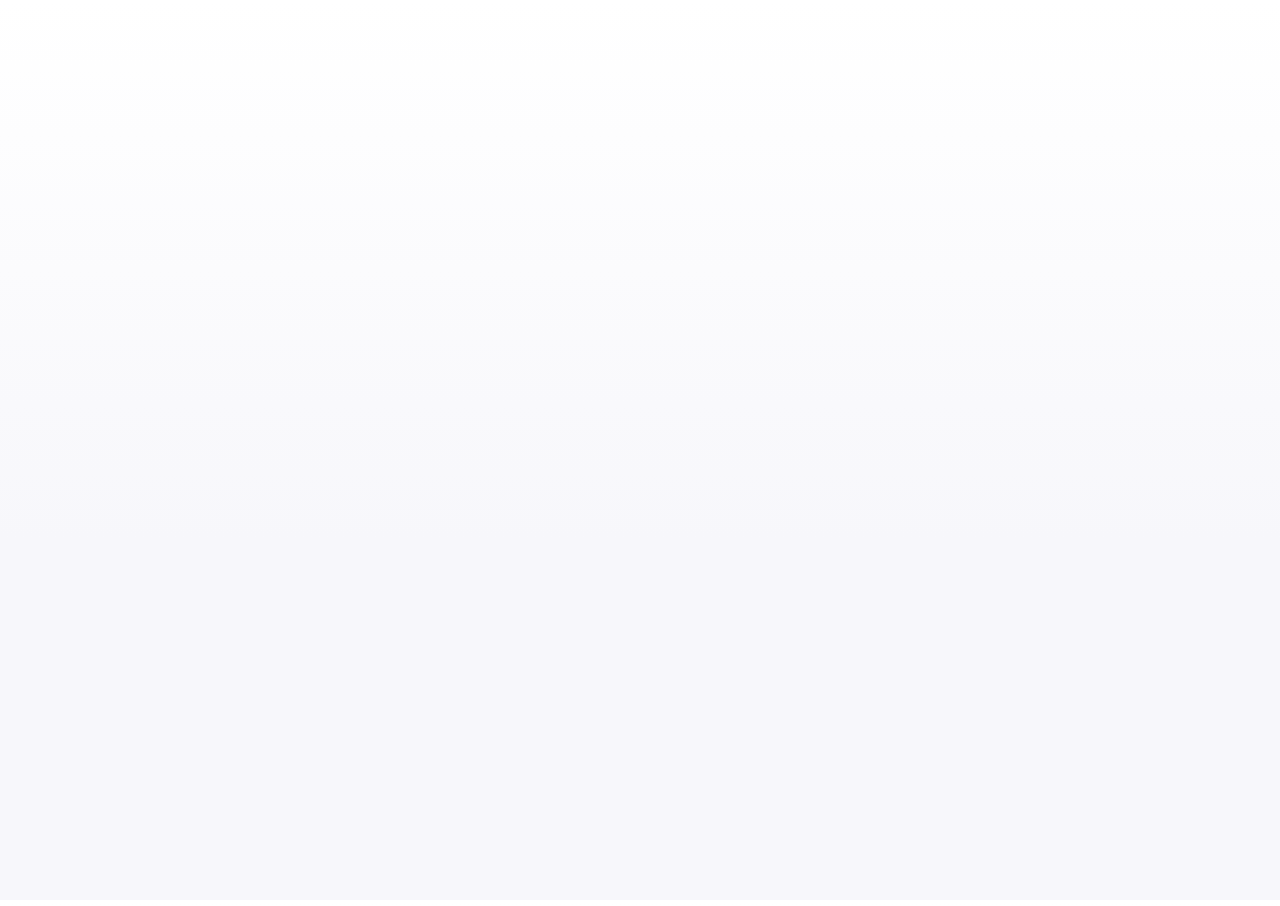
<file: privacy.html>
<!DOCTYPE html>
<html lang="en">
<head>
  <meta charset="utf-8"/>
  <meta name="viewport" content="width=device-width, initial-scale=1"/>
  <title>Privacy & Security — Click & Care</title>
  <meta name="description" content="Click & Care — luxury, patient senior tech support in Greater Boston."/>
  <link rel="preconnect" href="https://fonts.googleapis.com">
  <link rel="preconnect" href="https://fonts.gstatic.com" crossorigin>
  <link href="https://fonts.googleapis.com/css2?family=Inter:wght@300;400;500;600;700;800&family=Playfair+Display:wght@600;700&display=swap" rel="stylesheet">
  <link rel="stylesheet" href="styles.css"/>
</head>
<body>
  <nav class="nav">
    <div class="container nav-wrap">
      <div class="brand"><span aria-hidden="true"><svg width="28" height="28" viewBox="0 0 48 48" xmlns="http://www.w3.org/2000/svg" aria-hidden="true">
  <defs>
    <linearGradient id="g" x1="0" y1="0" x2="1" y2="1">
      <stop offset="0" stop-color="#FFF4C6"/>
      <stop offset="1" stop-color="#C2A34A"/>
    </linearGradient>
  </defs>
  <rect x="4" y="4" width="40" height="40" rx="12" fill="url(#g)" />
  <path d="M17 22c0-3.866 3.134-7 7-7s7 3.134 7 7v1h2c1.657 0 3 1.343 3 3v1c0 4.418-3.582 8-8 8H20c-4.418 0-8-3.582-8-8v-1c0-1.657 1.343-3 3-3h2v-1z" fill="#1C2230"/>
  <circle cx="24" cy="20.5" r="2" fill="#FFEAA0"/>
</svg></span><span>Click & Care</span></div>
      <div class="nav-links">
        <a href="index.html" >Home</a>
        <a href="about.html" >About</a>
        <a href="services.html" >Services</a>
        <a href="reviews.html" >Reviews</a>
        <a href="faq.html" >FAQ</a>
        <a href="blog.html" >Blog</a>
        <a href="contact.html" class="btn">Contact</a>
        <a href="client.html" class="btn gold">Client Login</a>
      </div>
      <div class="hamburger" aria-label="Menu"><span></span><span></span><span></span></div>
    </div>
  </nav>
  <section class='container reveal' style='padding-top:40px'><h3 class='section-title'>Privacy & Security</h3><p class='muted'>We never store your passwords outside your password manager. Technicians are background-checked and insured.</p></section>
  <footer>
    <div class="container footer-top reveal">
      <div><strong>Click & Care</strong><div>Luxury senior tech support • Boston, Cambridge, Somerville, Brookline, Newton</div></div>
      <div>© <span id="year"></span> Click & Care • Background-checked • Secure payments via Square</div>
    </div>
  </footer>
  <script src="app.js"></script>
  <script>document.getElementById('year').textContent=new Date().getFullYear()</script>
</body>
</html>
</file>
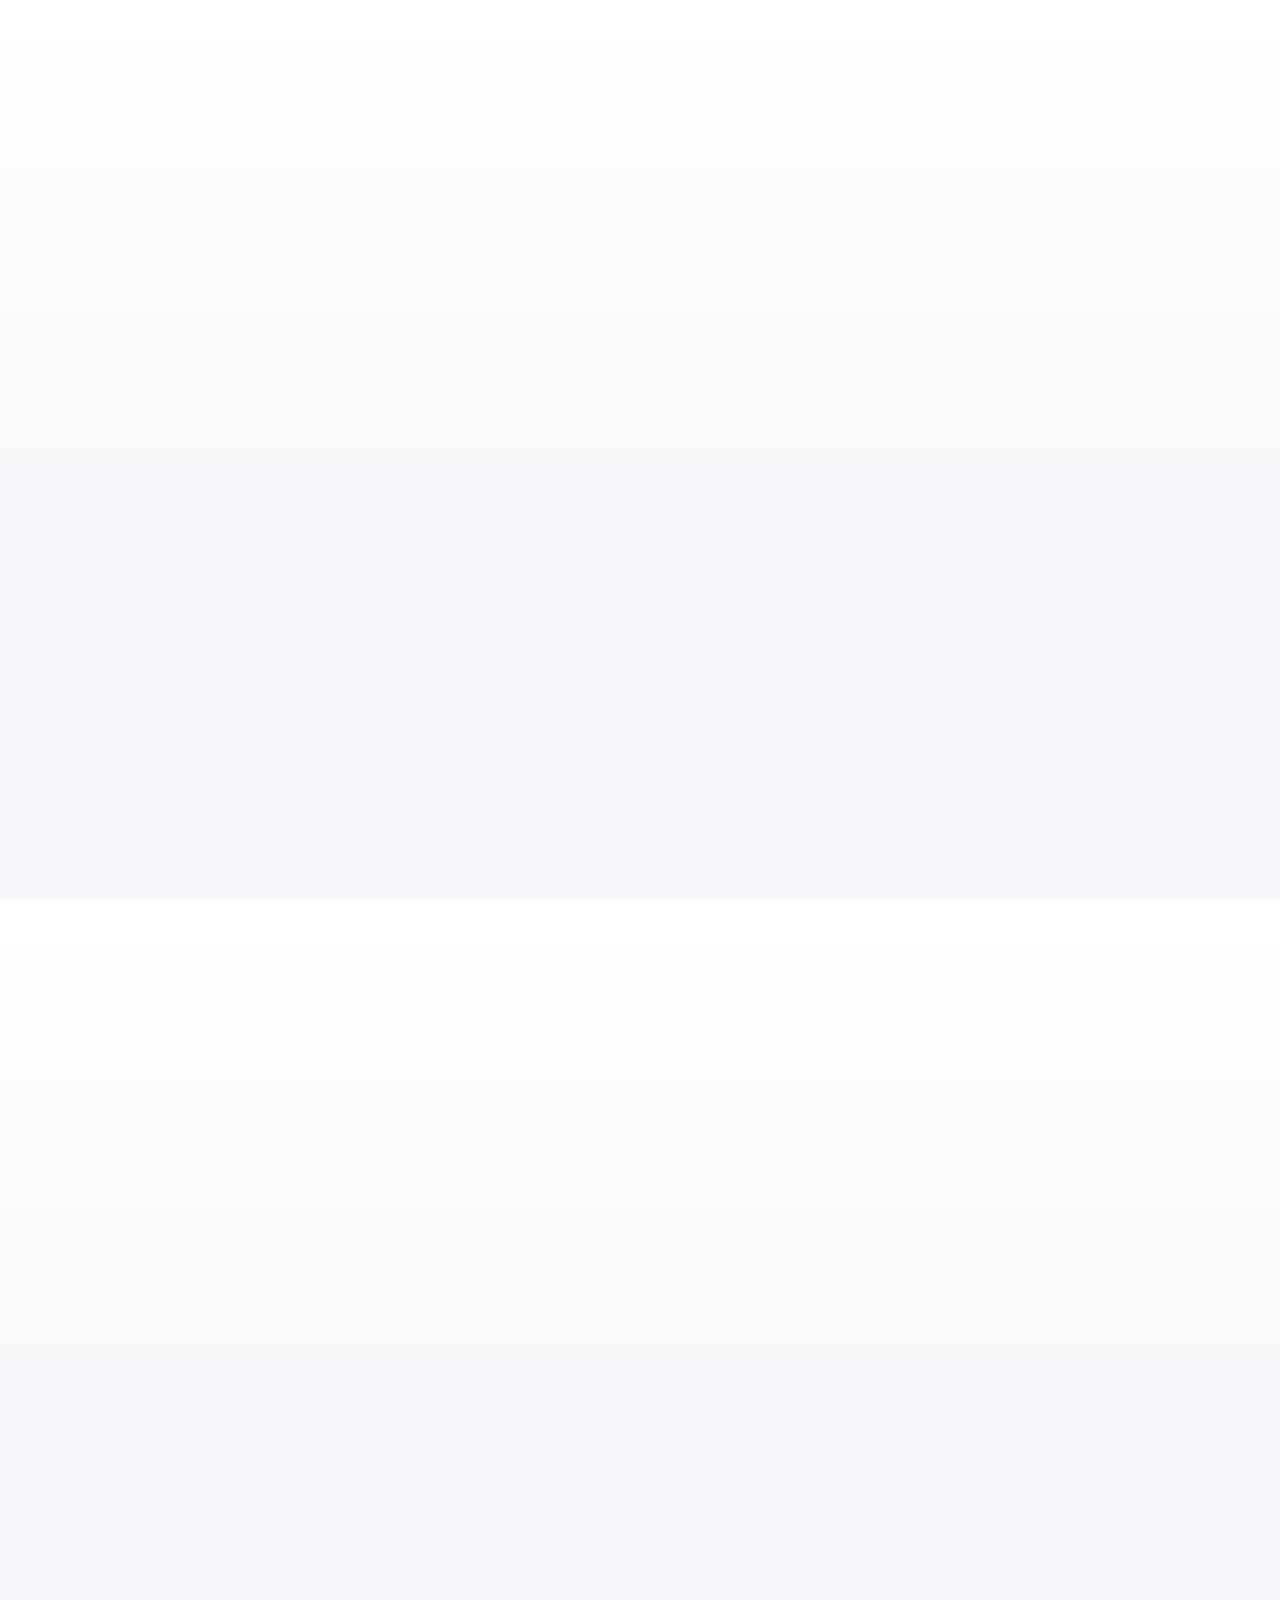
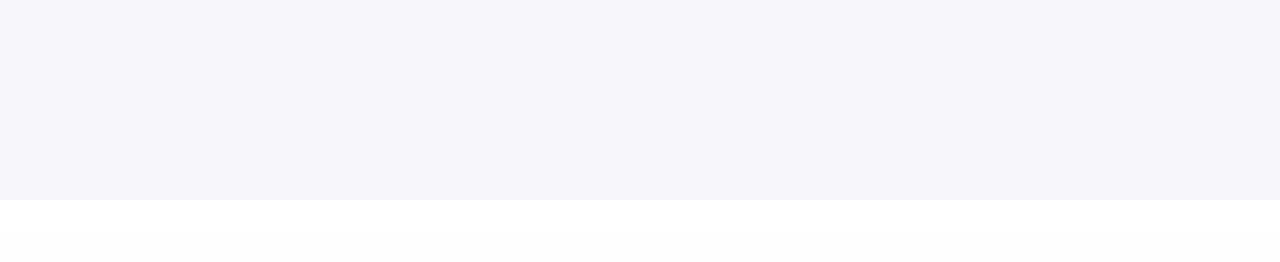
<file: privacysecurity.html>
<!DOCTYPE html>
<html lang="en">
<head>
    <meta charset="UTF-8">
    <meta name="viewport" content="width=device-width, initial-scale=1.0">
    <link rel="stylesheet" href="styles.css"/>
    <title>Privacy & Security - Senior Tech Support</title>
</head>
<body>
    <button class="back-button" onclick="goBack()">← Back to App</button>
    
    <div class="privacy-page-wrapper">
        <div class="container">
            <div class="header">
                <h1>Privacy & Security</h1>
                <p>Keeping your information safe and secure</p>
            </div>

            <div class="nav-tabs">
                <button class="tab-button active" onclick="showTab('privacy')">Privacy Policy</button>
                <button class="tab-button" onclick="showTab('security')">Security Tips</button>
                <button class="tab-button" onclick="showTab('settings')">Your Settings</button>
            </div>

            <div class="content">
                <div id="privacy" class="tab-content active">
                    <div class="card">
                        <h3> How We Protect Your Privacy</h3>
                        <p><strong>We respect your privacy and are committed to protecting your personal information.</strong> This page explains in simple terms how we handle your data.</p>
                    </div>

                    <div class="card">
                        <h3> What Information We Collect</h3>
                        <div class="card">
                            <h4>Information you give us:</h4>
                            <p>• Your name and contact information<br>
                            • Questions you ask for tech support<br>
                            • Device information to help solve problems<br>
                            • Feedback about our service</p>
                        </div>
                        
                        
                        <div id="technical-info" class="expandable-content">
                            <p><strong>Automatic Information:</strong> We may collect device type, browser version, and general location (city/state) to provide better support. We never access your personal files or passwords.</p>
                        </div>
                    </div>
                    <button class="toggle-button" onclick="toggleContent('technical-info')">
                            Show Technical Details
                        </button>

                    <div class="tab-content active">
                      <div class="card">
                        <h3> How We Use Your Information</h3>
                        <p><strong>We only use your information to:</strong></p>
                        <p> Provide tech support and answer your questions<br>
                            Improve our service to help you better<br>
                            Send important updates about our service<br>
                            Contact you if there are security concerns</p>
                        </div>    
                        
                        <div class="card">
                            <h4 >We NEVER:</h4>
                            <p> Sell your information to other companies<br>
                            Share your personal details without permission<br>
                            Use your information for advertising<br>
                            Access your device without your consent</p>
                        </div>
                    </div>

                    <div class="card">
                        <h3>Your Rights</h3>
                        <p><strong>You have the right to:</strong></p>
                        <p>• See what information we have about you<br>
                        • Ask us to correct wrong information<br>
                        • Request we delete your information<br>
                        • Stop receiving our communications anytime</p>
                    </div>
                </div>

                <div id="security" class="tab-content">
                    <div class="card">
                        <h3>Staying Safe Online</h3>
                        <p><strong>Here are simple ways to protect yourself online:</strong></p>
                    </div>

                    <div class="security-tips">
                        <div class="card">
                            <div class="tip-icon">🔑</div>
                            <div>
                                <h4>Strong Passwords</h4>
                                <p>Use passwords with at least 8 characters, including numbers and symbols. Don't use the same password for multiple accounts.</p>
                            </div>
                        </div>

                        <div class="card">
                            <div class="tip-icon">📧</div>
                            <div>
                                <h4>Email Safety</h4>
                                <p>Be careful with emails asking for personal information. When in doubt, call the company directly using a number you trust.</p>
                            </div>
                        </div>

                        <div class="card">
                            <div class="tip-icon">📱</div>
                            <div>
                                <h4>Phone Scams</h4>
                                <p>Never give personal information to unexpected callers. Legitimate companies won't ask for passwords or social security numbers over the phone.</p>
                            </div>
                        </div>

                        <div class="card">
                            <div class="tip-icon">🔄</div>
                            <div>
                                <h4>Software Updates</h4>
                                <p>Keep your devices updated. Enable automatic updates when possible - they often include important security fixes.</p>
                            </div>
                        </div>

                        <div class="card">
                            <div class="tip-icon">🌐</div>
                            <div>
                                <h4>Safe Browsing</h4>
                                <p>Look for "https://" in website addresses when entering personal information. The "s" means the site is secure.</p>
                            </div>
                        </div>
                    </div>

                    <div class="card">
                        <h4>⚠️ Warning Signs of Scams</h4>
                        <p>• Urgent messages demanding immediate action<br>
                        • Requests for passwords, Social Security numbers, or banking information<br>
                        • Offers that seem "too good to be true"<br>
                        • Pressure to act quickly or secretly</p>
                    </div>
                </div>

                <div id="settings" class="tab-content">
                    <div class="card">
                        <h3>⚙️ Your Privacy Settings</h3>
                        <p><strong>Control how we use your information:</strong></p>
                    </div>

                    <div class="card">
                        <h3>📧 Communication Preferences</h3>
                        <div class="highlight-box">
                            <h4>Email Notifications</h4>
                            <label>
                                <input type="checkbox" id="service-updates" checked> 
                                Service updates and important notices
                            </label><br>
                            <label>
                                <input type="checkbox" id="tips-newsletter"> 
                                Monthly tech tips newsletter
                            </label><br>
                            <label>
                                <input type="checkbox" id="support-followup" checked> 
                                Follow-up messages after support sessions
                            </label>
                        </div>
                    </div>

                    <div class="card">
                        <h3>📱 Accessibility Options</h3>
                        <button class="toggle-button" onclick="toggleLargeText()">Toggle Large Text</button>
                        <button class="toggle-button" onclick="toggleHighContrast()">Toggle High Contrast</button>
                    </div>

                    <div class="card">
                        <h3>Delete Your Account</h3>
                        <p>If you no longer want to use our service, you can delete your account and all associated data.</p>
                        <button class="contact-button" style="background: #dc3545;" onclick="requestAccountDeletion()">Request Account Deletion</button>
                    </div>
                </div>
            </div>
            
        </div>
              
    </div>
    
    <script>
        // Tab functionality
        function showTab(tabName) {
            // Hide all tab contents
            const contents = document.querySelectorAll('.tab-content');
            contents.forEach(content => content.classList.remove('active'));
            
            // Remove active class from all buttons
            const buttons = document.querySelectorAll('.tab-button');
            buttons.forEach(button => button.classList.remove('active'));
            
            // Show selected tab and activate button
            document.getElementById(tabName).classList.add('active');
            event.target.classList.add('active');
        }

        // Toggle expandable content
        function toggleContent(contentId) {
            const content = document.getElementById(contentId);
            const button = event.target;
            
            if (content.style.display === 'block') {
                content.style.display = 'none';
                button.textContent = 'Show Technical Details';
            } else {
                content.style.display = 'block';
                button.textContent = 'Hide Technical Details';
            }
        }

        // Accessibility functions
        function toggleLargeText() {
            document.body.classList.toggle('large-text');
            localStorage.setItem('largeText', document.body.classList.contains('large-text'));
        }

        function toggleHighContrast() {
            document.body.classList.toggle('high-contrast');
            localStorage.setItem('highContrast', document.body.classList.contains('high-contrast'));
        }

        // Contact functions (Placeholder functions included in original script)
        function contactSupport() {
            window.open('tel:+1-800-SUPPORT');
        }

        function emailSupport() {
            window.open('mailto:support@yourtechsupport.com?subject=Privacy and Security Question');
        }

        // Settings functions (Placeholder functions included in original script)
        function changePassword() {
            alert('You will be redirected to the password change page.');
        }

        function reviewSessions() {
            alert('Showing your recent login history...');
        }

        function requestAccountDeletion() {
            if (confirm('Are you sure you want to delete your account? This cannot be undone.')) {
                alert('Your account deletion request has been submitted. You will receive a confirmation email within 24 hours.');
            }
        }

        function goBack() {
            window.history.back();
        }

        // Save notification preferences
        document.addEventListener('change', function(e) {
            if (e.target.type === 'checkbox') {
                localStorage.setItem(e.target.id, e.target.checked);
            }
        });

        // Load saved preferences on page load
        window.addEventListener('load', function() {
            // Load accessibility preferences
            if (localStorage.getItem('largeText') === 'true') {
                document.body.classList.add('large-text');
            }
            if (localStorage.getItem('highContrast') === 'true') {
                document.body.classList.add('high-contrast');
            }

            // Load notification preferences
            const checkboxes = document.querySelectorAll('input[type="checkbox"]');
            checkboxes.forEach(checkbox => {
                const saved = localStorage.getItem(checkbox.id);
                if (saved !== null) {
                    checkbox.checked = saved === 'true';
                }
            });

            // Update year for the footer
            document.getElementById('year').textContent = new Date().getFullYear();
            
            // Note: The original script included a 'last-login' update, 
            // but the HTML doesn't have an element with id="last-login",
            // so I've commented that part out or it will cause an error.
            // document.getElementById('last-login').textContent = new Date().toLocaleString();
        });
    </script>
</body>
</html>
</file>
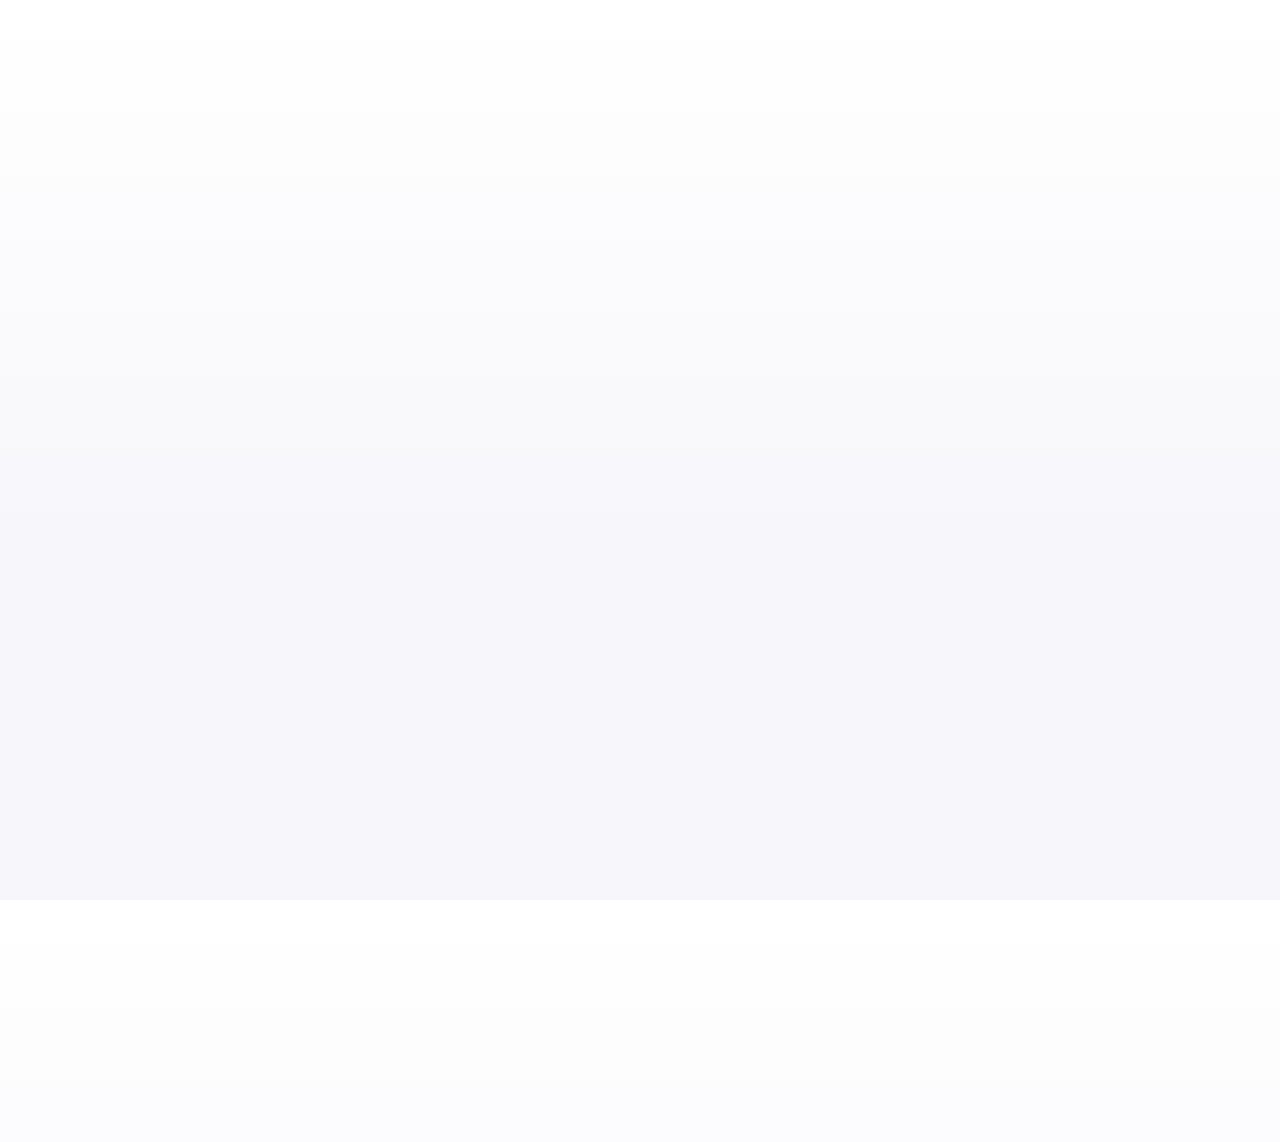
<file: reviews.html>
<!DOCTYPE html>
<html lang="en">
<head>
  <meta charset="utf-8"/>
  <meta name="viewport" content="width=device-width, initial-scale=1"/>
  <title>Reviews — Click & Care</title>
  <meta name="description" content="Click & Care — luxury, patient senior tech support in Greater Boston."/>
  <link rel="preconnect" href="https://fonts.googleapis.com">
  <link rel="preconnect" href="https://fonts.gstatic.com" crossorigin>
  <link href="https://fonts.googleapis.com/css2?family=Inter:wght@300;400;500;600;700;800&family=Playfair+Display:wght@600;700&display=swap" rel="stylesheet">
  <link rel="stylesheet" href="styles.css"/>
</head>
<body>
  <nav class="nav">
    <div class="container nav-wrap">
      <div class="brand"><span aria-hidden="true"><svg width="28" height="28" viewBox="0 0 48 48" xmlns="http://www.w3.org/2000/svg" aria-hidden="true">
  <defs>
    <linearGradient id="g" x1="0" y1="0" x2="1" y2="1">
      <stop offset="0" stop-color="#FFF4C6"/>
      <stop offset="1" stop-color="#C2A34A"/>
    </linearGradient>
  </defs>
  <rect x="4" y="4" width="40" height="40" rx="12" fill="url(#g)" />
  <path d="M17 22c0-3.866 3.134-7 7-7s7 3.134 7 7v1h2c1.657 0 3 1.343 3 3v1c0 4.418-3.582 8-8 8H20c-4.418 0-8-3.582-8-8v-1c0-1.657 1.343-3 3-3h2v-1z" fill="#1C2230"/>
  <circle cx="24" cy="20.5" r="2" fill="#FFEAA0"/>
</svg></span><span>Click & Care</span></div>
      <div class="nav-links">
        <a href="index.html" >Home</a>
        <a href="about.html" >About</a>
        <a href="services.html" >Services</a>
        <a href="reviews.html" style="opacity:1;text-decoration:underline">Reviews</a>
        <a href="faq.html" >FAQ</a>
        <a href="blog.html" >Blog</a>
        <a href="contact.html" class="btn">Contact</a>
        <a href="client.html" class="btn gold">Client Login</a>
      </div>
      <div class="hamburger" aria-label="Menu"><span></span><span></span><span></span></div>
    </div>
  </nav>
  <section class='container reveal' style='padding-top:40px'><h3 class='section-title'>Reviews</h3></section>
  

     <div class="review-container">
        <h2 class="review-form-title">📝 Leave a Review</h2>
       
        <form id="reviewForm">
            <div class="form-group">
                <label for="userName">Your Name</label>
                <input type="text" id="userName" required placeholder="Enter your name">
            </div>

            <div class="form-group">
                <label for="userRating">Rating</label>
                <select id="userRating" required>
                    <option value="">Select rating</option>
                    <option value="5">⭐⭐⭐⭐⭐ (5 stars)</option>
                    <option value="4">⭐⭐⭐⭐ (4 stars)</option>
                    <option value="3">⭐⭐⭐ (3 stars)</option>
                    <option value="2">⭐⭐ (2 stars)</option>
                    <option value="1">⭐ (1 star)</option>
                </select>
            </div>

            <div class="form-group">
                <label for="userReview">Your Review</label>
                <textarea id="userReview" required placeholder="Write your review here..."></textarea>
            </div>

            <button type="submit">Submit Review</button>
        </form>

        <div class="reviews-section">
            <h2>Reviews</h2>
            <div id="reviewsContainer">
                <div class="no-reviews">No reviews yet. Be the first to review!</div>
            </div>
        </div>
        <!-- to active and reactive the delete reviews button please comment or uncommen button below  -->
        <button onclick="deleteReviews()" style="margin-top: 20px; background-color: #f44336; color: white;">
    Delete All Reviews
</button> 
    </div>
</section>


<footer>
  <div class="container footer-top reveal">
    <div>
      <strong>Click & Care</strong>
      <div>Luxury senior tech support • Boston, Cambridge, Somerville, Brookline, Newton</div>
      <div>📍 Based in Greater Boston, MA</div>
     📞 <a href="tel:+18574084904" class="phone-link">(857) 408-4904</a> • ✉️ <a href="mailto:clickncareservice@gmail.com" class="email-link">clickncareservice@gmail.com</a>


      <div class="social-icons">
        <a href="https://www.instagram.com/clickncareservice/" target="_blank" aria-label="Instagram">
          <img src="instagram-logo.jpg" alt="Instagram">
        </a>
        <a href="https://x.com/clickncarehelp" target="_blank" aria-label="Twitter (X)">
          <img src="twitter-logo.jpg" alt="Twitter">
        </a>
      </div>
    </div>
    <div>
      © <span id="year"></span> Click & Care • <a href="privacysecurity.html" class="nav-link">Privacy&Security</a> • Background-checked • Secure payments via Square
    </div>
  </div>
</footer>

<script async src="https://platform.twitter.com/widgets.js" charset="utf-8"></script>
<script src="app.js"></script>
<script>
    // Key name for localStorage
    const STORAGE_KEY = 'clickncare_reviews';

    // 1. Function to load reviews from localStorage
    function loadReviews() {
        const storedReviews = localStorage.getItem(STORAGE_KEY);
        // Parse the JSON string from localStorage, or return an empty array if none exists
        return storedReviews ? JSON.parse(storedReviews) : [];
    }

    // 2. Function to save reviews to localStorage
    function saveReviews(reviewsArray) {
        // Convert the JavaScript array to a JSON string for storage
        localStorage.setItem(STORAGE_KEY, JSON.stringify(reviewsArray));
    }
    
    // Array to store reviews, initialized by loading from localStorage
    let reviews = loadReviews(); // 👈 Reviews loaded here!

    // Get form and container elements
    const form = document.getElementById('reviewForm');
    const reviewsContainer = document.getElementById('reviewsContainer');

    // Function to generate star rating display
    function generateStars(rating) {
        return '⭐'.repeat(rating);
    }

    // Function to display reviews
    function displayReviews() {
        if (reviews.length === 0) {
            reviewsContainer.innerHTML = '<div class="no-reviews">No reviews yet. Be the first to review!</div>';
            return;
        }

        reviewsContainer.innerHTML = reviews.map(review => `
            <div class="review-card">
                <div class="review-header">
                    <div class="review-name">${review.name}</div>
                    <div class="review-rating">${generateStars(review.rating)}</div>
                </div>
                <div class="review-text">${review.text}</div>
            </div>
        `).join('');
    }

    // Handle form submission
    form.addEventListener('submit', function(e) {
        e.preventDefault();

        // Get form values
        const name = document.getElementById('userName').value;
        const rating = parseInt(document.getElementById('userRating').value);
        const reviewText = document.getElementById('userReview').value;

        // Create review object
        const newReview = {
            name: name,
            rating: rating,
            text: reviewText
        };

        // Add to reviews array
        reviews.unshift(newReview); // Add to beginning of array

        // 3. Save the updated array to localStorage
        saveReviews(reviews); // 👈 Reviews saved here!

        // Display updated reviews
        displayReviews();

        // Reset form
        form.reset();
    });
    function deleteReviews() {
    const STORAGE_KEY = 'clickncare_reviews';
    
    // Remove the specific key from localStorage
    localStorage.removeItem(STORAGE_KEY);
    
    // Also, clear the currently loaded reviews array in the script
    reviews = []; 
    
    // Update the display to show "No reviews yet."
    displayReviews(); 
    
    console.log("All reviews deleted from local storage.");
}

    // Display initial reviews on page load
    displayReviews(); // 👈 Initial display here!
</script>

</body>
</html>
</file>
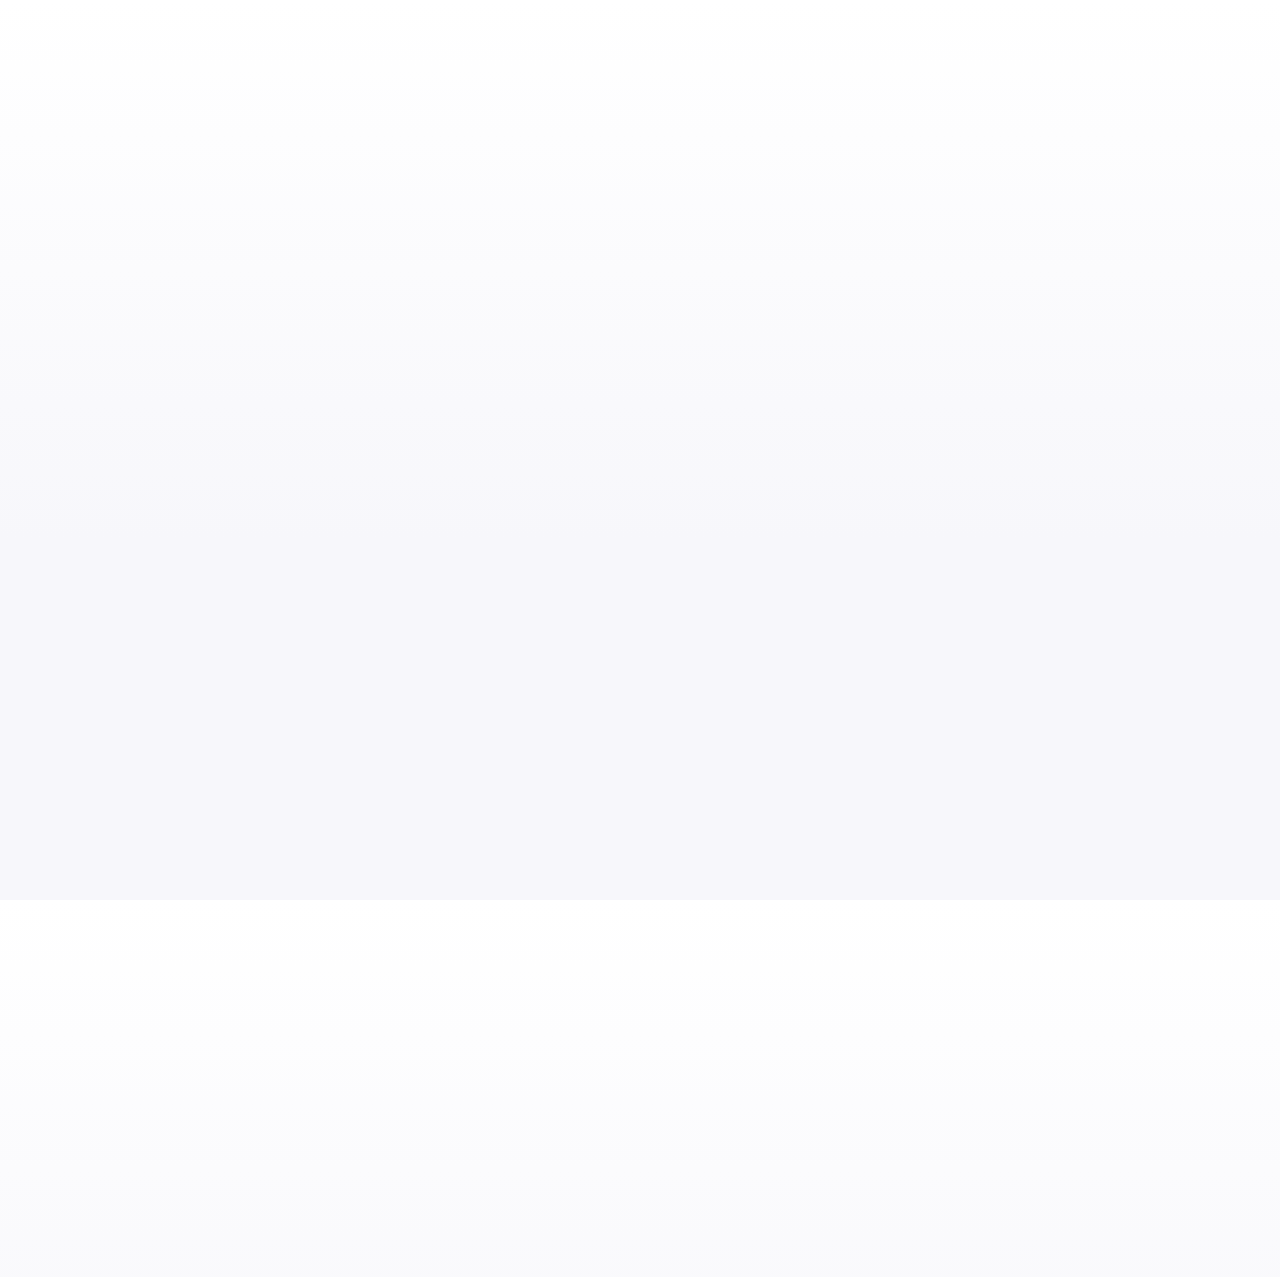
<file: services.html>
<!DOCTYPE html>
<html lang="en">

<head>
  <meta charset="utf-8" />
  <meta name="viewport" content="width=device-width, initial-scale=1" />
  <title>Services — Click & Care</title>
  <meta name="description" content="Click & Care — luxury, patient senior tech support in Greater Boston." />
  <link rel="preconnect" href="https://fonts.googleapis.com">
  <link rel="preconnect" href="https://fonts.gstatic.com" crossorigin>
  <link
    href="https://fonts.googleapis.com/css2?family=Inter:wght@300;400;500;600;700;800&family=Playfair+Display:wght@600;700&display=swap"
    rel="stylesheet">
  <link rel="stylesheet" href="styles.css" />
</head>

<body>
  <nav class="nav">
    <div class="container nav-wrap">
      <div class="brand"><span aria-hidden="true"><svg width="28" height="28" viewBox="0 0 48 48"
            xmlns="http://www.w3.org/2000/svg" aria-hidden="true">
            <defs>
              <linearGradient id="g" x1="0" y1="0" x2="1" y2="1">
                <stop offset="0" stop-color="#FFF4C6" />
                <stop offset="1" stop-color="#C2A34A" />
              </linearGradient>
            </defs>
            <rect x="4" y="4" width="40" height="40" rx="12" fill="url(#g)" />
            <path
              d="M17 22c0-3.866 3.134-7 7-7s7 3.134 7 7v1h2c1.657 0 3 1.343 3 3v1c0 4.418-3.582 8-8 8H20c-4.418 0-8-3.582-8-8v-1c0-1.657 1.343-3 3-3h2v-1z"
              fill="#1C2230" />
            <circle cx="24" cy="20.5" r="2" fill="#FFEAA0" />
          </svg></span><span>Click & Care</span></div>
      <div class="nav-links">
        <a href="index.html">Home</a>
        <a href="about.html">About</a>
        <a href="services.html" style="opacity:1;text-decoration:underline">Services</a>
        <a href="reviews.html">Reviews</a>
        <a href="faq.html">FAQ</a>
        <a href="blog.html">Blog</a>
        <a href="contact.html" class="btn">Contact</a>
        <a href="client.html" class="btn gold">Client Login</a>
      </div>
      <div class="hamburger" aria-label="Menu"><span></span><span></span><span></span></div>
    </div>
  </nav>

  <section class="container reveal" style="padding-top:40px">
    <h3 class="section-title">Services</h3>
    <div class="grid-4">
      <div class="card reveal">
        <h4>Phone Hotline</h4>
        <p class="muted">Quick fixes and guidance.</p><a class="btn" href="contact.html#hotline">Call now</a>
      </div>
      <div class="card reveal">
        <h4>In-Home Visits</h4>
        <p class="muted">Setup, troubleshooting, coaching.</p><a class="btn" href="contact.html">Book now</a>
      </div>
      <div class="card reveal" id="workshops">
        <h4>Community Workshops</h4>
        <p class="muted">Learning in small groups.</p><a class="btn" href="blog.html">See schedule</a>
      </div>
      <div class="card reveal">
        <h4>Password & Security</h4>
        <p class="muted">Manager setup, MFA, scam safety.</p><a class="btn" href="contact.html">Secure my accounts</a>
      </div>
    </div>
  </section>

  <section id="plans" class="pricing reveal">
    <div class="container">
      <h3 class="section-title">Pricing & subscriptions</h3>
      <div class="plan-grid">
        <article class="plan reveal">
          <div class="head"><span class="tier">Starter</span><span class="price">$39<span>/mo</span></span></div>
          <div class="tag">Remote-first safety net</div>
          <ul>
            <li>Unlimited remote support</li>
            <li>1 in-home visit / year</li>
            <li>Scam & password check</li>
          </ul>
          <details>
            <summary>More details</summary>
            <ul>
              <li>Phone/video (Mon–Fri 9–7, Sat 10–4)</li>
              <li>60-min in-home (rollover up to 12 mo)</li>
              <li>Password manager setup + migration</li>
              <li>In-home within 5 business days</li>
            </ul>
          </details>
          <div class="actions"><a class="btn gold" href="contact.html">Choose Starter</a></div>
        </article>

        <article class="plan featured reveal">
          <div class="head"><span class="tier">Home+</span><span class="price">$59<span>/mo</span></span></div>
          <div class="tag">Best value for ongoing help</div>
          <ul>
            <li>3 in-home visits / year</li>
            <li>Wi-Fi tune-up</li>
            <li>Two mini-lessons/quarter</li>
          </ul>
          <details open>
            <summary>More details</summary>
            <ul>
              <li>Everything in Starter</li>
              <li>60-min visits (rollovers allowed, cap 4)</li>
              <li>In-home within 3 business days</li>
              <li>1 after-hours slot/mo at standard price</li>
            </ul>
          </details>
          <div class="actions"><a class="btn gold" href="contact.html">Choose Home+</a></div>
        </article>

        <article class="plan reveal">
          <div class="head"><span class="tier">Concierge</span><span class="price">$89<span>/mo</span></span></div>
          <div class="tag">High-touch, priority care</div>
          <ul>
            <li>6 in-home visits / year</li>
            <li>Priority scheduling</li>
            <li>Device concierge</li>
          </ul>
          <details>
            <summary>More details</summary>
            <ul>
              <li>Everything in Home+</li>
              <li>Next-business-day remote triage</li>
              <li>In-home within 2 business days</li>
              <li>Setup of 2 devices/yr + up to 6 smart-home devices</li>
              <li>Quarterly Tech Well-Being Report</li>
            </ul>
          </details>
          <div class="actions"><a class="btn gold" href="contact.html">Choose Concierge</a></div>
        </article>

        <article class="plan reveal">
          <div class="head"><span class="tier">Pay-Per-Visit</span><span class="price">$99<span>/first hr</span></span>
          </div>
          <div class="tag">Only when you need us</div>
          <ul>
            <li>In-home troubleshooting/setup</li>
            <li>$45 / each additional 30 min</li>
            <li>10-min follow-up (7 days)</li>
          </ul>
          <details>
            <summary>More details</summary>
            <ul>
              <li>No-fix, no-pay</li>
              <li>Credit $39 toward a plan within 7 days</li>
            </ul>
          </details>
          <div class="actions"><a class="btn gold" href="contact.html">Book a visit</a></div>
        </article>
      </div>
    </div>
  </section>

  <footer>
    <div class="container footer-top reveal">
      <div>
        <strong>Click & Care</strong>
        <div>Luxury senior tech support • Boston, Cambridge, Somerville, Brookline, Newton</div>
        <div>📍 Based in Greater Boston, MA</div>
       📞 <a href="tel:+18574084904" class="phone-link">(857) 408-4904</a> • ✉️ <a href="mailto:clickncareservice@gmail.com" class="email-link">clickncareservice@gmail.com</a>


        <div class="social-icons">
          <a href="https://www.instagram.com/clickncareservice/" target="_blank" aria-label="Instagram">
            <img src="instagram-logo.jpg" alt="Instagram">
          </a>
          <a href="https://x.com/clickncarehelp" target="_blank" aria-label="Twitter (X)">
            <img src="twitter-logo.jpg" alt="Twitter">
          </a>
        </div>
      </div>
      <div>
        © <span id="year"></span> Click & Care • Background-checked • Secure payments via Square
      </div>
    </div>
  </footer>

  <script src="app.js"></script>
  <script>document.getElementById('year').textContent = new Date().getFullYear()</script>
</body>
</html>
</file>
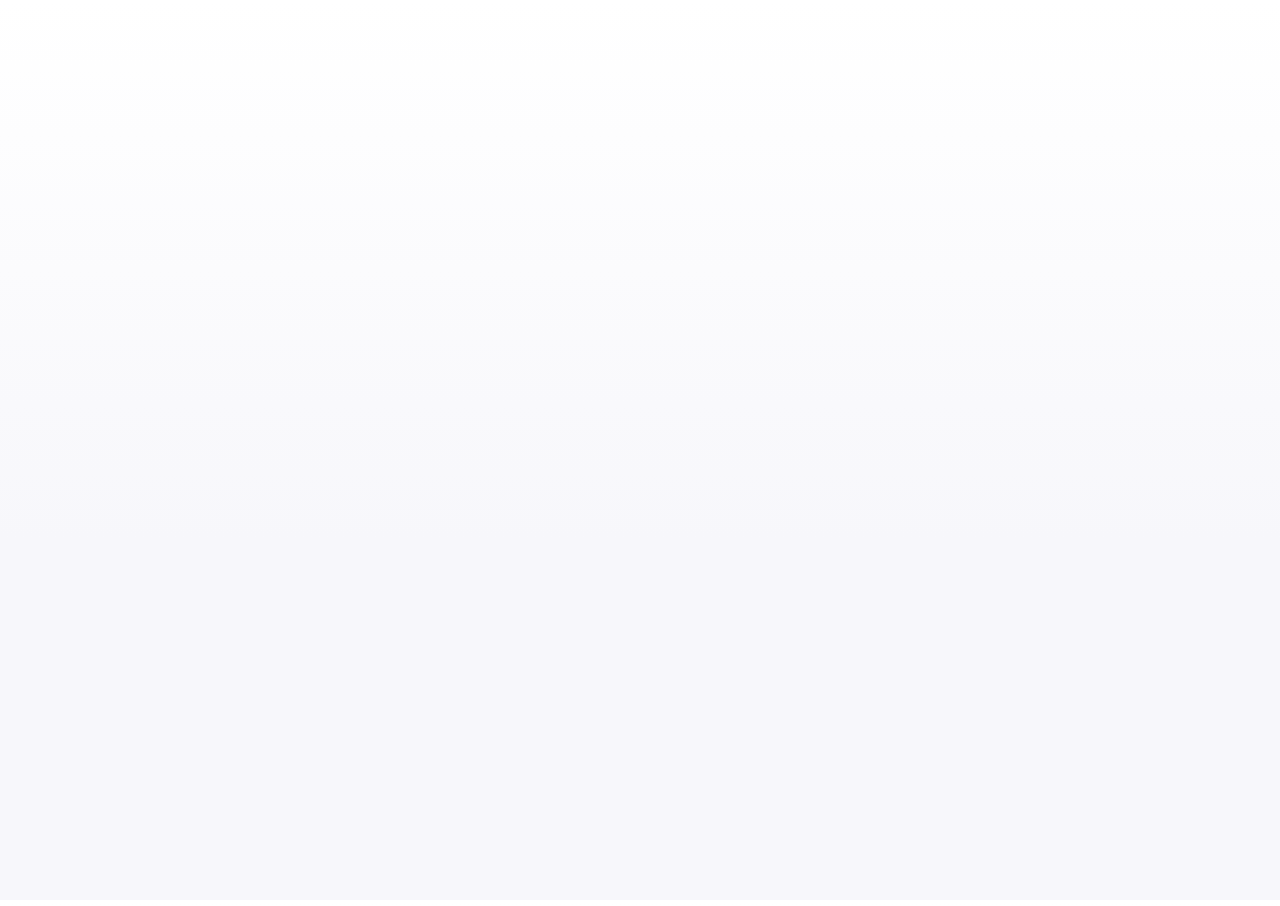
<file: worker.html>
<!DOCTYPE html>
<html lang="en">
<head>
  <meta charset="utf-8"/>
  <meta name="viewport" content="width=device-width, initial-scale=1"/>
  <title>Worker Dashboard — Click & Care</title>
  <meta name="description" content="Click & Care — luxury, patient senior tech support in Greater Boston."/>
  <link rel="preconnect" href="https://fonts.googleapis.com">
  <link rel="preconnect" href="https://fonts.gstatic.com" crossorigin>
  <link href="https://fonts.googleapis.com/css2?family=Inter:wght@300;400;500;600;700;800&family=Playfair+Display:wght@600;700&display=swap" rel="stylesheet">
  <link rel="stylesheet" href="styles.css"/>
</head>
<body>
  <nav class="nav">
    <div class="container nav-wrap">
      <div class="brand"><span aria-hidden="true"><svg width="28" height="28" viewBox="0 0 48 48" xmlns="http://www.w3.org/2000/svg" aria-hidden="true">
  <defs>
    <linearGradient id="g" x1="0" y1="0" x2="1" y2="1">
      <stop offset="0" stop-color="#FFF4C6"/>
      <stop offset="1" stop-color="#C2A34A"/>
    </linearGradient>
  </defs>
  <rect x="4" y="4" width="40" height="40" rx="12" fill="url(#g)" />
  <path d="M17 22c0-3.866 3.134-7 7-7s7 3.134 7 7v1h2c1.657 0 3 1.343 3 3v1c0 4.418-3.582 8-8 8H20c-4.418 0-8-3.582-8-8v-1c0-1.657 1.343-3 3-3h2v-1z" fill="#1C2230"/>
  <circle cx="24" cy="20.5" r="2" fill="#FFEAA0"/>
</svg></span><span>Click & Care</span></div>
      <div class="nav-links">
        <a href="index.html" >Home</a>
        <a href="about.html" >About</a>
        <a href="services.html" >Services</a>
        <a href="reviews.html" >Reviews</a>
        <a href="faq.html" >FAQ</a>
        <a href="blog.html" >Blog</a>
        <a href="contact.html" class="btn">Contact</a>
        <a href="client.html" class="btn gold">Client Login</a>
      </div>
      <div class="hamburger" aria-label="Menu"><span></span><span></span><span></span></div>
    </div>
  </nav>
  <section class='container reveal' style='padding-top:40px'><h3 class='section-title'>Technician Dashboard (Demo)</h3><p class='muted'>Internal tools preview.</p></section>
  <footer>
    <div class="container footer-top reveal">
      <div><strong>Click & Care</strong><div>Luxury senior tech support • Boston, Cambridge, Somerville, Brookline, Newton</div></div>
      <div>© <span id="year"></span> Click & Care • Background-checked • Secure payments via Square</div>
    </div>
  </footer>
  <script src="app.js"></script>
  <script>document.getElementById('year').textContent=new Date().getFullYear()</script>
</body>
</html>
</file>
<file: styles.css>
/* Click & Care — NYC light luxury theme with smooth animations */
:root{
  --bg:#f7f7fb; --panel:#ffffff; --ink:#111827; --muted:#667085;
  --gold:#C2A34A; --gold-2:#EADFAE; --line:rgba(17,24,39,.10);
  --radius:14px; --shadow:0 10px 28px rgba(17,24,39,.08);
  --nav-h:64px;
}
*{box-sizing:border-box} html,body{height:100%} html{scroll-behavior:smooth}
body{
  margin:0; background:linear-gradient(180deg,#fff, var(--bg) 60%);
  color:var(--ink); font-family:Inter,system-ui,-apple-system,Segoe UI,Roboto,Arial,sans-serif;
  line-height:1.3; -webkit-font-smoothing:antialiased;
  opacity:0; transform:translateY(6px); animation:bodyFade .6s ease-out forwards;
}
@keyframes bodyFade{to{opacity:1;transform:none}}
img{max-width:100%;display:block}
a{color:#1D3B6F;text-decoration:none} a:hover{text-decoration:underline}
.container{max-width:1160px;margin:0 auto;padding:0 20px}

/* NAV */
.nav{position:sticky;top:0;z-index:50;background:rgba(255,255,255,.86);
     backdrop-filter:saturate(140%) blur(8px);border-bottom:1px solid var(--line)}
.nav-wrap{display:flex;align-items:center;justify-content:space-between;min-height:var(--nav-h)}
.brand{display:flex;align-items:center;gap:10px}
.brand span{font-family:"Playfair Display",Georgia,serif;font-weight:600;letter-spacing:.2px;color:#0b1220}
.nav-links{display:flex;gap:18px;align-items:center}
.nav-links a{color:#0b1220;opacity:.85;transition:opacity .2s ease}
.nav-links a:hover{opacity:1}
.btn{display:inline-flex;align-items:center;justify-content:center;padding:.65rem 1rem;border-radius:999px;border:1px solid var(--line);color:#0b1220;background:linear-gradient(180deg,#ffffff,#F6F7FB);box-shadow:inset 0 1px 0 rgba(255,255,255,.8);transition:transform .2s ease, box-shadow .2s ease}
.btn:hover{transform:translateY(-1px);box-shadow:0 8px 22px rgba(17,24,39,.08)}
.btn.gold{border-color:transparent;background:linear-gradient(180deg,#F5EAC2,#CBB262);color:#1a1a1a;font-weight:700}
.btn.ghost{background:transparent}

/* Sections */
section{padding:56px 0}
.section-title{font-family:"Playfair Display",Georgia,serif;font-size:2.25rem;margin:0 0 12px;color:#0b1220}
.muted{color:var(--muted)}
.hero .container{padding: calc(var(--nav-h) + 36px) 20px 56px}
.hero-grid{display:grid;grid-template-columns:1.05fr .95fr;gap:34px;align-items:center}
.eyebrow{color:var(--gold);text-transform:uppercase;letter-spacing:.2em;font-size:.78rem}
.hero h1{font-family:"Playfair Display",serif;font-size:3.1rem;line-height:1.14;margin:.3rem 0 10px;color:#0b1220}
.hero p{color:var(--muted);max-width:58ch}
.cta-row{display:flex;gap:10px;flex-wrap:wrap;margin-top:16px}


.card {
  background: linear-gradient(180deg, #ffffff, #fafafc);
  border-radius: var(--radius);
  padding: 28px 26px;
  border: 1px solid rgba(194, 163, 74, 0.18);
  box-shadow: 0 10px 28px rgba(17, 24, 39, 0.05);
  transition: all 0.4s ease;
  position: relative;
  overflow: hidden;
}

.card::before {
  content: "";
  position: absolute;
  inset: 0;
  background: linear-gradient(135deg, rgba(194,163,74,0.12), transparent 70%);
  opacity: 0;
  transition: opacity 0.4s ease;
  border-radius: inherit;
}

.card:hover::before {
  opacity: 1;
}
.card:hover {
  transform: translateY(-8px);
  box-shadow: 0 18px 45px rgba(17, 24, 39, 0.12);
  border-color: rgba(194, 163, 74, 0.4);
}
/* Card Text */
.card h4 {
  font-family: "Playfair Display", serif;
  font-size: 1.35rem;
  color: #0b1220;
  margin-bottom: 0.6rem;
  font-weight: 700;
  letter-spacing: 0.3px;
}
.card p {
  color: var(--muted);
  font-size: 1.05rem;
  line-height: 1.7;
}
/* Optional glowing gold edge */
.card::after {
  content: "";
  position: absolute;
  inset: 0;
  border-radius: inherit;
  background: linear-gradient(135deg, rgba(255,240,180,0.25), rgba(194,163,74,0.25), transparent 80%);
  opacity: 0;
  transition: opacity 0.4s ease;
}

.card:hover::after {
  opacity: 1;
}


/* --- PRIVACY & SECURITY PAGE STYLES (New additions) --- */

/* Wrapper for Privacy Page content to center the panel on the screen */
.privacy-page-wrapper {
  max-width: 1160px;
  margin: 0 auto;
  padding: 0;
}

/* Redefine container class specifically for the content panel inside the wrapper */
.privacy-page-wrapper > .container {
  padding: 0; /* Resetting padding for the inner container */
  background: var(--panel);
  border-radius: var(--radius);
  box-shadow: var(--shadow);
  overflow: hidden;
}

/* Header */
.header {
  background: linear-gradient(135deg, var(--gold-2), var(--gold));
  color: var(--ink);
  padding: 40px 30px;
  text-align: center;
  border-radius: var(--radius) var(--radius) 0 0;
}
.header h1 {
   font-family:Inter,system-ui,-apple-system,Segoe UI,Roboto,Arial,sans-serif;
  font-weight: 600;
  letter-spacing: 0.2px;
  font-size: 2.5rem;
  margin-bottom: 10px;
  color: var(--ink);
}
.header p {
   font-family:Inter,system-ui,-apple-system,Segoe UI,Roboto,Arial,sans-serif;
  font-size: 1.2rem;
  opacity: 0.8;
  color: var(--muted);
}

/* Tabs */
.nav-tabs {
  display: flex;
  background: var(--panel);
  border-bottom: 1px solid var(--line);
  box-shadow: inset 0 -1px 0 var(--line);
  user-select: none;
}
.tab-button {
  flex: 1;
  padding: 20px;
  background: none;
  border: none;
  font-size: 1.125rem;
  font-weight: 600;
  cursor: pointer;
  color: var(--muted);
  border-bottom: 3px solid transparent;
  transition: color 0.3s ease, border-color 0.3s ease;
}
.tab-button:hover {color: var(--ink)}
.tab-button.active {
  color: var(--gold);
  border-bottom-color: var(--gold);
  font-weight: 700;
}

/* Content */
.content {
  padding: 40px 30px;
  color: var(--ink);
}

/* Tab content and animation */
.tab-content {
  display: none;
  animation: fadeIn 0.5s ease-in;
}
.tab-content.active {display: block}
@keyframes fadeIn {
  from {opacity: 0; transform: translateY(20px)}
  to {opacity: 1; transform: translateY(0)}
}

/* Security Tips */
.security-tips {
  background: #fefefe;
  padding: 20px;
  border-radius: var(--radius);
  margin: 20px 0;
  box-shadow: 0 2px 8px rgba(17,24,39,0.05);
}
.tip-item {
  display: flex;
  align-items: flex-start;
  margin-bottom: 15px;
  padding: 15px;
  background: var(--panel);
  border-radius: 8px;
  box-shadow: 0 2px 5px rgba(17,24,39,0.05);
  color: var(--ink);
}
.tip-icon {
  font-size: 24px;
  margin-right: 15px;
  margin-top: 5px;
}

/* Contact Info & Buttons */
.contact-info {
  background: #e8f5e8;
  padding: 25px;
  border-radius: var(--radius);
  text-align: center;
  margin-top: 30px;
  box-shadow: 0 2px 8px rgba(17,24,39,0.05);
}
.contact-info h3 {
  color: #28a745;
  margin-bottom: 15px;
  font-weight: 600;
}
.contact-button {
  background: #28a745;
  color: white;
  padding: 15px 30px;
  border: none;
  border-radius: 9999px;
  font-size: 1.125rem;
  cursor: pointer;
  transition: background 0.3s ease, transform 0.3s ease;
  margin: 10px;
  box-shadow: inset 0 1px 0 rgba(255,255,255,0.5);
}
.contact-button:hover {
  background: #218838;
  transform: translateY(-2px);
}
.toggle-button {
  background: var(--gold);
  color: var(--ink);
  padding: 10px 20px;
  border: none;
  border-radius: 9999px;
  cursor: pointer;
  margin: 10px 0;
  font-size: 1rem;
  font-weight: 600;
  box-shadow: inset 0 1px 0 rgba(255,255,255,0.7);
  transition: background 0.3s ease;
}
.toggle-button:hover {background: var(--gold-2)}

/* Expandable content */
.expandable-content {
  display: none;
  margin-top: 15px;
  padding: 15px;
  background: var(--panel);
  border-radius: 8px;
  border: 1px solid var(--line);
  color: var(--muted);
}

/* Back button */
.back-button {
  position: fixed;
  top: 20px;
  left: 20px;
  background: var(--muted);
  color: var(--panel);
  padding: 12px 20px;
  border: none;
  border-radius: 9999px;
  cursor: pointer;
  font-size: 1rem;
  z-index: 1000;
  transition: background 0.3s ease, transform 0.3s ease;
}
.back-button:hover {
  background: #4a5064;
  transform: translateY(-2px);
}

/* Accessibility improvements */
.large-text {font-size: 20px !important}
.high-contrast {background: #000 !important; color: #fff !important}
.high-contrast .privacy-page-wrapper > .container {background: #333 !important; color: #fff !important}
.high-contrast .section {background: #444 !important; border-left-color: #fff !important}

/* Responsive updates for the new elements */
@media (max-width:768px){
  .nav-tabs {flex-direction: column}
  .tab-button {padding: 15px}
  .content {padding: 20px 15px}
  /* Adjusted font size for smaller screens for the new page content */
  body {font-size: 16px} 
}






/*.hero-card {
  padding:20px
}*/

/* Grids */
.grid-3{display:grid;grid-template-columns:repeat(3,1fr);gap:24px}
.grid-4{display:grid;grid-template-columns:repeat(4,1fr);gap:22px}
@media (max-width:980px){.hero-grid{grid-template-columns:1fr}.grid-3{grid-template-columns:repeat(2,1fr)}.grid-4{grid-template-columns:repeat(2,1fr)}}
@media (max-width:580px){.grid-3,.grid-4{grid-template-columns:1fr}}

/* Icon (toned-down ring) */
.icon{width:24px;height:24px;border-radius:999px;background:#fff;border:2px solid var(--gold);box-shadow:none}

/* Trust & stats */
.trust{display:grid;grid-template-columns:repeat(auto-fit,minmax(240px,1fr));gap:16px}
.badge{display:flex;gap:10px;align-items:center;padding:12px;border:1px solid var(--line);border-radius:12px;background:#fff}
.stat-grid{display:grid;grid-template-columns:repeat(auto-fit,minmax(220px,1fr));gap:16px}
.stat{padding:16px;border:1px solid var(--line);border-radius:12px;text-align:center;background:#fff}
.notice{padding:14px;border:1px dashed var(--line);border-radius:12px;background:#fff}
.ribbon{background:linear-gradient(180deg,#fffffe,#faf9f3);border:1px solid var(--line);border-radius:12px;padding:14px;text-align:center;box-shadow:var(--shadow)}

/* Pricing */
.pricing{background:linear-gradient(180deg,#fff, #F7F7FB 60%), radial-gradient(70% 120% at 10% -20%, rgba(194,163,74,.12), transparent 60%)}
.plan-grid{display:grid;grid-template-columns:repeat(auto-fit,minmax(260px,1fr));gap:14px}
.plan{padding:16px;border:1px solid var(--line);border-radius:12px;background:linear-gradient(160deg,#ffffff, #FAFBFF);box-shadow:var(--shadow);display:flex;flex-direction:column}
.plan.featured{border-color:var(--gold);box-shadow:0 0 0 2px rgba(194,163,74,.22),0 18px 40px rgba(17,24,39,.08)}
.plan .head{display:flex;align-items:baseline;justify-content:space-between}
.plan .tier{font-weight:700}
.plan .price{font-weight:800}
.plan .price span{font-weight:600;color:var(--muted);font-size:.85rem;margin-left:2px}
.plan .tag{color:var(--muted);margin:.15rem 0 .35rem}
.plan ul{margin:.2rem 0 .5rem;padding-left:18px}
.plan ul li{margin:.22rem 0}
details{margin-top:.35rem;padding-top:.5rem;border-top:1px dashed var(--line)}
summary{list-style:none;cursor:pointer;color:#1D3B6F;font-weight:700;display:flex;align-items:center;justify-content:space-between}
summary::-webkit-details-marker{display:none}
details summary::after{content:"▾";transition:transform .2s;margin-left:.5rem}
details[open] summary::after{transform:rotate(180deg)}
.plan .actions{margin-top:auto}
.plan .btn{width:100%;margin-top:.6rem}

/* FAQ */
.faq details{margin-bottom:10px}
.faq summary{padding:.5rem;border-radius:10px;background:#F8FAFF}
.faq .answer{padding:.5rem 0 .5rem 1rem;color:var(--muted)}

/* Forms */
.input, textarea, select{
  width:100%;padding:.75rem;border-radius:12px;border:1px solid var(--line);
  background:#fff;color:#0b1220;outline:none;transition:box-shadow .15s ease, border-color .15s ease;
}
.input:focus, textarea:focus, select:focus{border-color:#CBB262;box-shadow:0 0 0 3px rgba(203,178,98,.18)}
label{display:block;font-size:.9rem;margin:.25rem 0 .25rem;color:#394150}
.form-grid{display:grid;grid-template-columns:1fr 1fr;gap:12px}
.form-grid .full{grid-column:1/3}
@media(max-width:680px){.form-grid{grid-template-columns:1fr}.form-grid .full{grid-column:auto}}

/* Footer */
footer
{
  padding:38px 0;
  background-color: #f8f9fb;
  border-top:1px solid var(--line);
  color:#475569;
  font-size: 0.95rem;
}


footer a {
  color: #475569;
  text-decoration: none;
}
footer a:hover {
  color: #ffd700; /* gold hover effect */
}
.footer-top div {
  margin-bottom: 6px;
  line-height: 1.5;
}
.footer-top strong {
  font-size: 1.05rem;
  color: #1e293b;
}
.footer-top
{
  display:flex;
  justify-content:space-between;
  gap:14px;
  flex-wrap:wrap
}


.social-icons {
  margin-top: 10px;
  display: flex;
  gap: 12px;
  align-items: center;
}

.social-icons img {
  width: 22px;
  height: 22px;
  filter: grayscale(100%);
  transition: transform 0.2s ease, filter 0.2s ease;
}

.social-icons img:hover {
  transform: scale(1.15);
  filter: grayscale(0%) brightness(1.1);
}

/* Hover lift for phone number and icons */
.phone-link,
.social-icons img {
  transition: transform 0.25s ease, color 0.25s ease;
  display: inline-block;
}

/* Move up slightly when hovered */
.phone-link:hover,
.social-icons img:hover {
  transform: translateY(-3px);
}

/* Gold color for phone number hover */
.phone-link:hover {
  color: #c2a34a; /* softer gold look */
}
/* Hover effect for email */
.email-link:hover {
  transform: translateY(-3px);
  color: #c2a34a;
}

/* Mobile nav */
.hamburger{display:none;flex-direction:column;gap:4px;cursor:pointer}
.hamburger span{width:24px;height:2px;background:#0b1220;border-radius:2px}
@media(max-width:900px){
  .nav-links{display:none;position:absolute;top:calc(var(--nav-h));right:20px;background:#ffffff;border:1px solid var(--line);border-radius:12px;padding:12px;flex-direction:column;min-width:220px;box-shadow:var(--shadow)}
  .nav-links.open{display:flex}
  .hamburger{display:flex}
}

/* Reveal animations */
.reveal{opacity:0; transform:translateY(14px) scale(.98); transition:opacity .6s ease, transform .6s ease}
.reveal.is-visible{opacity:1; transform:none}
[data-anim='left']{transform:translateX(-18px);}
[data-anim='right']{transform:translateX(18px);}
[data-anim='zoom']{transform:scale(.97);}
.reveal.is-visible[data-anim]{transform:none}

/* Animated dropdown content wrapper */
.dd-content{will-change:height;contain:layout}
details[open] > summary{background:#F3F6FF}
summary{transition:background-color .2s ease}

@media (prefers-reduced-motion: reduce){
  html{scroll-behavior:auto}
  body{animation:none; opacity:1; transform:none}
  .reveal,.reveal.is-visible{opacity:1; transform:none; transition:none}
  .btn,.card{transition:none}
}
.section-title {
  font-size: 2rem;
  font-weight: 700;
  color: #0b0c10;
  margin-bottom: 15px;
}

.container p.muted {
  color: #5c6270;
  line-height: 1.8;
  font-size: 1.05rem;
  max-width: 850px;
}



       /* review submit feature css style start*/
        .review-container {
            max-width: 800px;
            margin: 20px auto;
        }

        .review-form-title {
            color: #333;
            margin-bottom: 20px;
        }

        .form-group {
            margin-bottom: 20px;
        }

        label {
            display: block;
            margin-bottom: 5px;
            color: #555;
            font-weight: bold;
        }

        input[type="text"],
        select,
        textarea {
            width: 100%;
            padding: 10px;
            border: 1px solid #ddd;
            border-radius: 5px;
            font-size: 14px;
        }

        textarea {
            resize: vertical;
            min-height: 100px;
        }

        button {
            background: #CBB262;
            color: white;
            padding: 12px 30px;
            border: none;
            border-radius: 5px;
            cursor: pointer;
            font-size: 16px;
            width: 100%;
        }

        button:hover {
            background: #3f7e1b;
        }

        .reviews-section {
            margin-top: 40px;
        }

        .reviews-section h2 {
            color: #333;
            margin-bottom: 20px;
            padding-bottom: 10px;
            border-bottom: 2px solid #CBB262;
        }

        .review-card {
            background: #f9f9f9;
            padding: 20px;
            border-radius: 8px;
            margin-bottom: 15px;
            border-left: 4px solid #CBB262;
        }

        .review-header {
            display: flex;
            justify-content: space-between;
            align-items: center;
            margin-bottom: 10px;
        }

        .review-name {
            font-weight: bold;
            color: #333;
            font-size: 18px;
        }

        .review-rating {
            color: #ff9800;
            font-size: 20px;
        }

        .review-text {
            color: #666;
            line-height: 1.6;
        }

        .no-reviews {
            text-align: center;
            color: #999;
            padding: 40px;
            font-style: italic;
        }
/* review submit feature css style start*/
</file>
